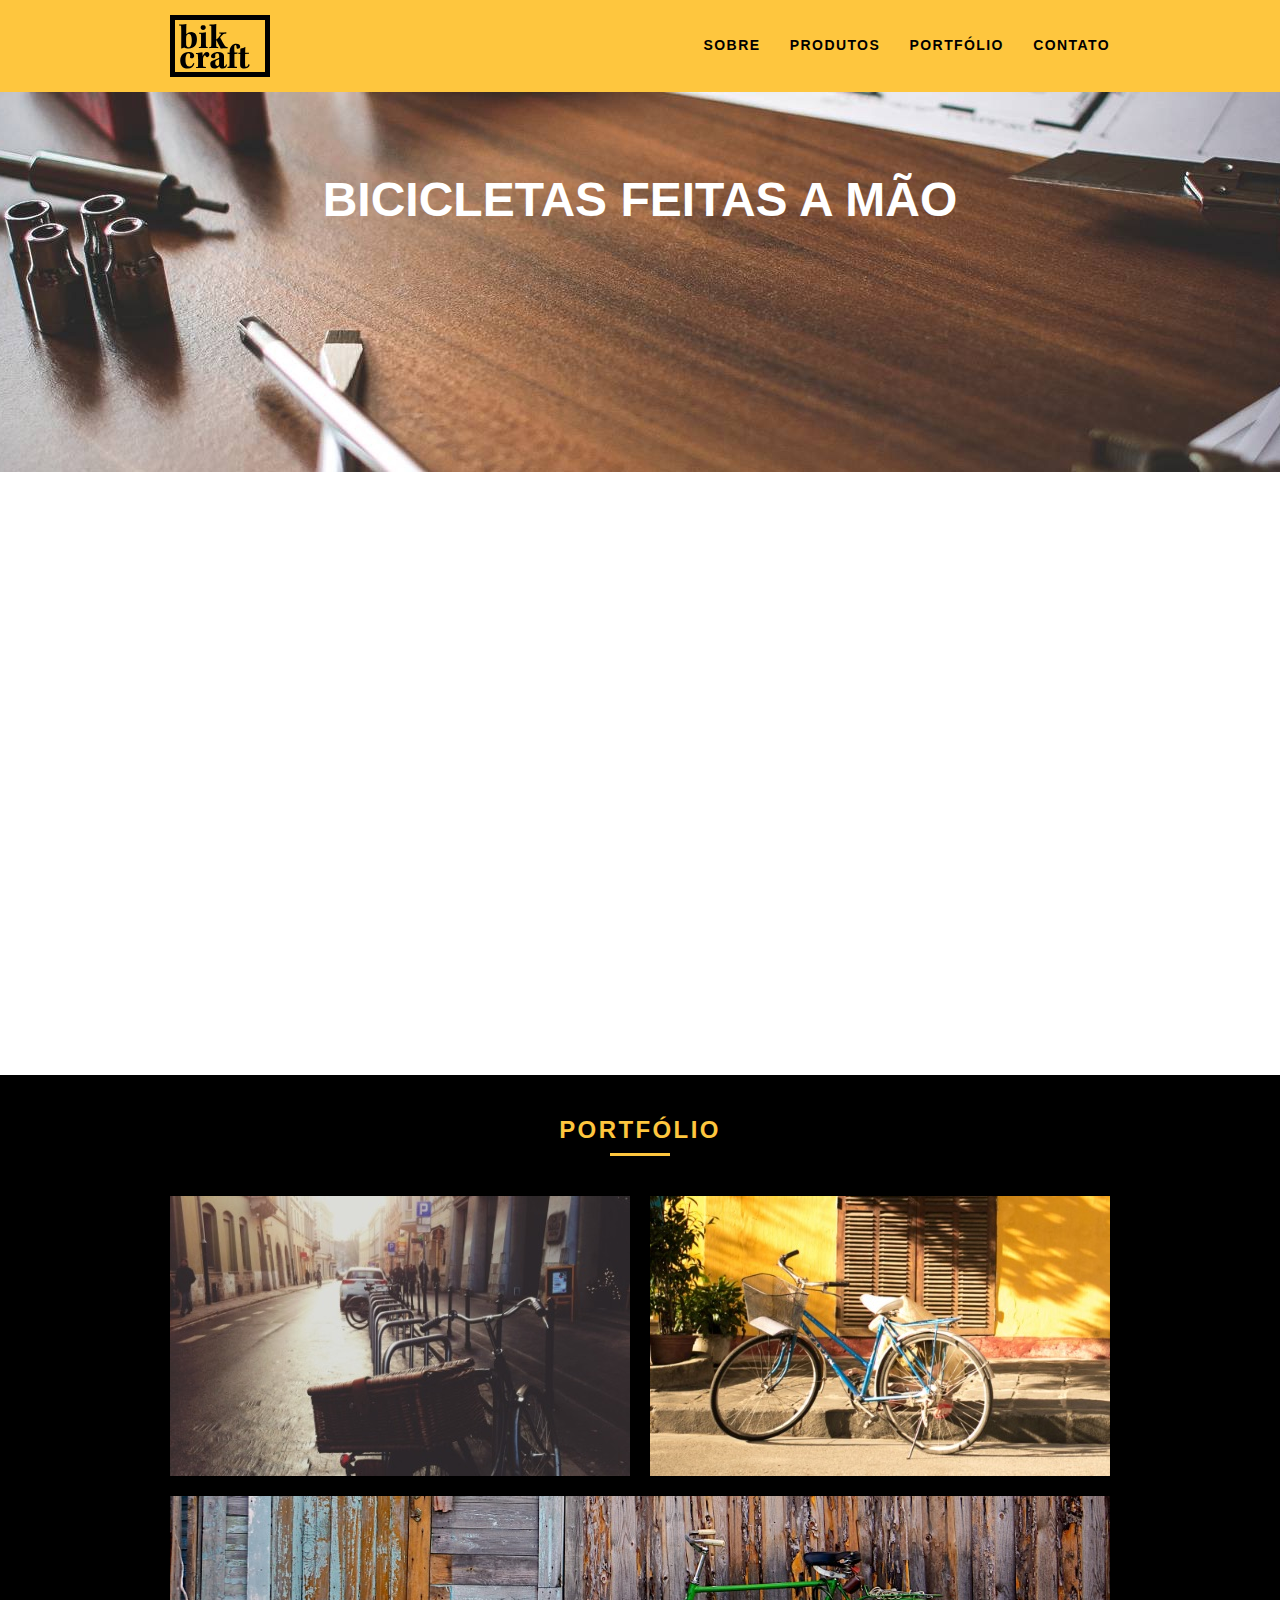
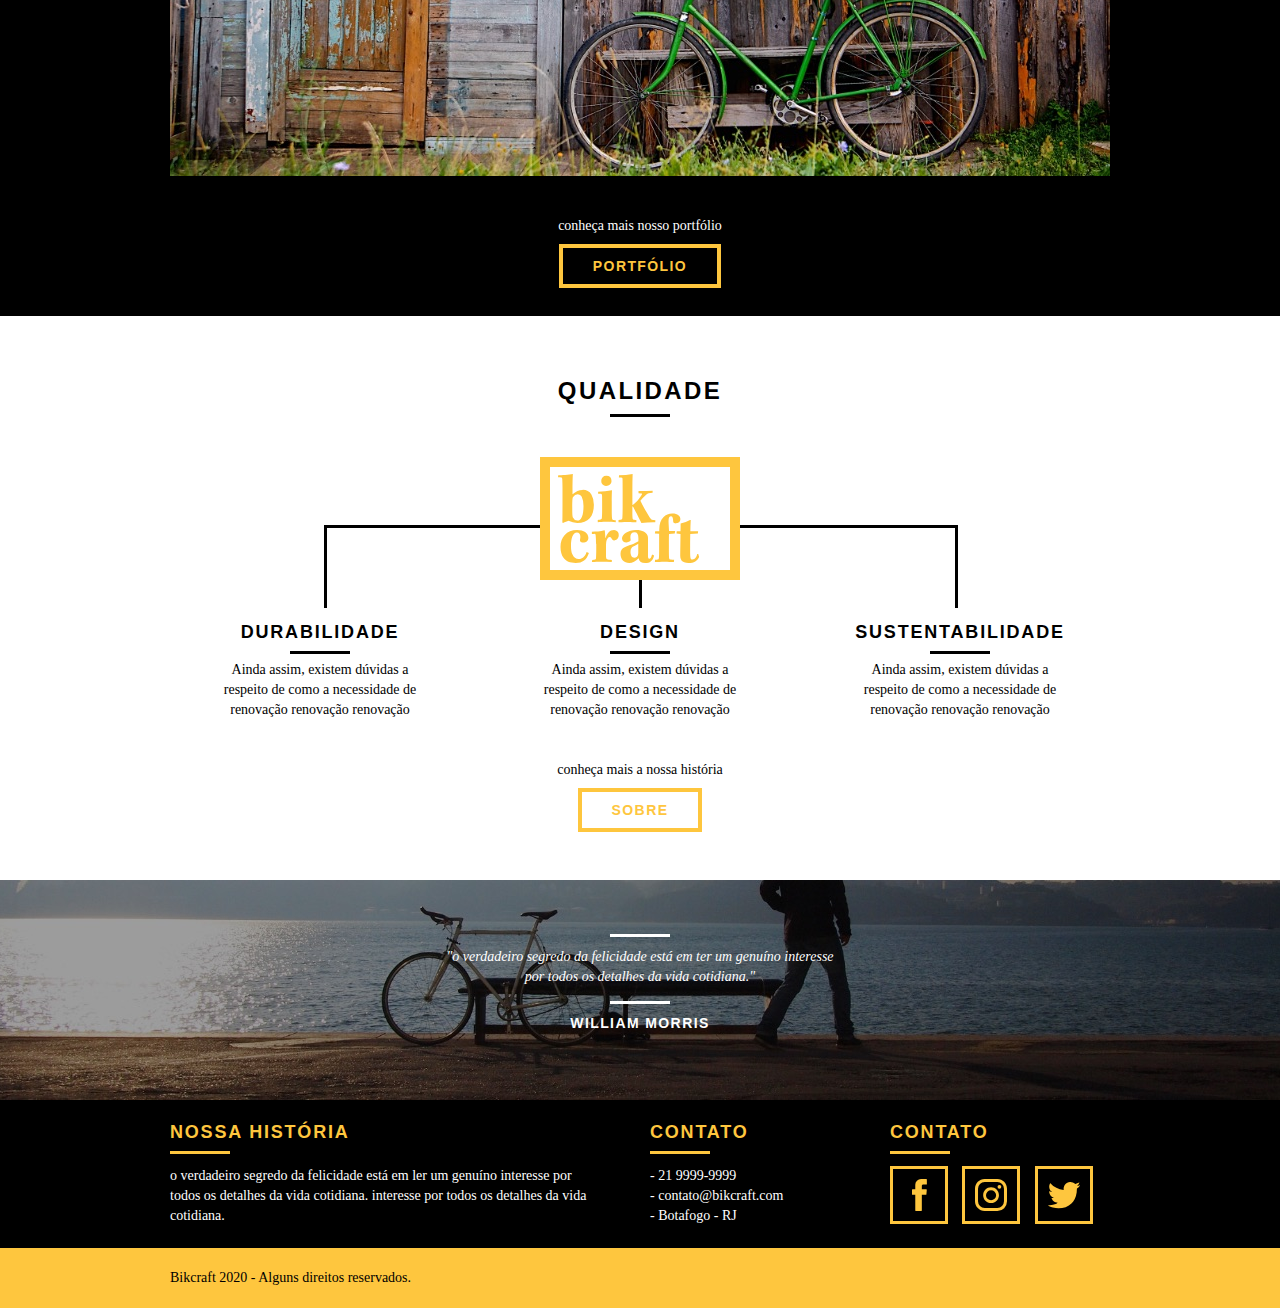
<file: index.html>
<!DOCTYPE html>
<html lang="pt">
<head>
    <meta charset="UTF-8">
    <meta name="viewport" content="width=device-width, initial-scale=1.0">
    <title>Bikcraft - Bicicletas Personalizadas</title>
    <meta name="description" content="Compre a sua bicicleta personalizada na sua BikCraft.
    Possuímos modelos Passeio, Retrô e Esporte">
    <meta property="og:type" content="website"/>
    <meta property="og:title" content="Bikcraft - Bicicletas Personalizadas"/>
    <meta property="og:description" content="Compre a sua bicicleta personalizada na sua BikCraft.
    Possuímos modelos Passeio, Retrô e Esporte"/>
    <meta property="og:url" content=""/>
    <meta property="og:image" content=""/>
    <link rel="shortcut icon" href="img/favicon.png">
    <link rel="stylesheet" href="style.css">
    <script>document.documentElement.classList.add("js")</script>
</head>
<body>
    <!-- HEADER -->
    <header class="header">
        <div class="container">
           <a href="index.html" class="grid-4">
               <img src="img/bikcraft.svg" alt="Bikcraft">
           </a>
           <nav class=" grid-12 header__menu">
               <ul>
                   <li><a href="sobre.html">Sobre</a></li>
                   <li><a href="produtos.html">Produtos</a></li>
                   <li><a href="portfolio.html">Portfólio</a></li>
                   <li><a href="contato.html">Contato</a></li> 
                   
               </ul>
           </nav> <!-- header__menu -->
        </div> <!-- Contaienr -->
    </header> <!-- Header -->

    <section class="introducao">
        <div class="container">
            <h1 data-anime="400" class="fadeInDown">
                Bicicletas Feitas a Mão
            </h1>
            <blockquote data-anime="800"  class="quote-externo fadeInDow">
                <p>
                   "não tenha nada em sua casa que você não considere útil ou acredita ser bonito" 
                </p>
                <cite>
                    WILLIAM MORRIS
                </cite>
            </blockquote>
            <a href="produtos.html" data-anime="1200" class="btn"> Orçamento</a>
        </div> <!-- Container -->
    </section> <!--  Introdução -->
    <section class="container produtos fadeInDown" data-anime="1600">
        <h2 class="subtitulo">
            Produtos
        </h2>
        <ul class="produtos__lista">
            <li class="grid-1-3">
                <div class="produtos__icone"> <img src="img/produtos/passeio.svg" alt="Bikcraft Passeio"></div>
                <h3>Passeio</h3>
                <p>Ainda assim, existem dúvidas a respeito de como a necessidade de renovação.</p>
            </li>
        </ul> <!-- produtos lista -->
        <ul class="produtos__lista">
            <li class="grid-1-3">
                <div class="produtos__icone"> <img src="img/produtos/esporte.svg" alt="Bikcraft Passeio"></div>
                <h3>Esporte</h3>
                <p>Ainda assim, existem dúvidas a respeito de como a necessidade de renovação.</p>
            </li>
        </ul> <!-- produtos lista -->
        <ul class="produtos__lista">
            <li class="grid-1-3">
                <div class="produtos__icone"> <img src="img/produtos/retro.svg" alt="Bikcraft Passeio"></div>
                <h3>Retro</h3>
                <p>Ainda assim, existem dúvidas a respeito de como a necessidade de renovação.</p>
            </li>
        </ul> <!-- produtos lista -->

        <div class="call">
            <p>
                clique aqui e veja os detalhes dos produtos
            </p>
            <a href="produtos.html" class="btn btn-preto">Produtos</a>
        </div>
    </section> <!-- container -->
    <!-- Fecha Produtos -->

    <section class="portfolio">
        <div class="container">
            <h2 class="subtitulo">
                Portfólio
            </h2> <!-- subtitulo -->
            <ul class="portfolio__lista">
                <li class="grid-8"><img src="img/portfolio/retro.jpg" alt="Bicicleta Retro"> </li>
                <li class="grid-8"><img src="img/portfolio/passeio.jpg" alt="Bicicleta Passeio"> </li>
                <li class="grid-16"><img src="img/portfolio/esporte.jpg" alt="Bicicleta Esporte"> </li> 
            </ul> <!-- porfolio__lista -->
            <div class="call">
                <p>
                    conheça mais nosso portfólio
                </p>
                <a href="portfolio.html" class="btn ">Portfólio</a>
            </div> <!-- call -->
        </div><!-- container -->
    </section> <!-- porfolio -->
    <section class="qualidade container">
        <h2 class="subtitulo">Qualidade</h2>
        <img src="img/bikcraft-qualidade.svg" alt="Bikcraft">
        <ul class="qualidade__lista">
            <li class="grid-1-3">
                <h3>Durabilidade</h3>
                <p>
                    Ainda assim, existem dúvidas a respeito de como a necessidade de renovação renovação renovação
                </p>
            </li>

            <li class="grid-1-3">
                <h3>Design</h3>
                <p>
                    Ainda assim, existem dúvidas a respeito de como a necessidade de renovação renovação renovação
                </p>
            </li>

            <li class="grid-1-3">
                <h3>Sustentabilidade</h3>
                <p>
                    Ainda assim, existem dúvidas a respeito de como a necessidade de renovação renovação renovação
                </p>
            </li>

        </ul> <!-- qualidade__lista -->
        <div class="call">
            <p>
                conheça mais a nossa história
            </p>
            <a href="sobre.html" class="btn btn-preto">Sobre</a>
        </div> <!-- call -->
    </section>
    <div class="quebra">

        <blockquote class="quote-externo container">
            <p>
               "o verdadeiro segredo da felicidade está em ter um genuíno interesse por todos os detalhes da vida cotidiana." 
            </p>
            <cite>
                WILLIAM MORRIS
            </cite>
        </blockquote> <!-- quote-externo -->

    </div> <!-- quebra -->

    <footer>
        <div class="footer">
            <div class="container">
                <div class="grid-8 footer__historia">
                    <h3>
                        Nossa História
                    </h3>
                    <p>o verdadeiro segredo da felicidade está em ler um genuíno
                        interesse por todos os detalhes da vida cotidiana. interesse por todos os detalhes da vida cotidiana.</p>
                </div> <!-- footer__historia -->
                <div class="grid-4 footer__contato">
                    <h3>
                        Contato
                    </h3>
                    <ul>
                        <li>- 21 9999-9999</li>
                        <li>- contato@bikcraft.com</li>
                        <li>- Botafogo - RJ</li>

                    </ul>
                </div> <!-- footer__contato -->
                <div class="grid-4 footer__redes">
                    <h3>Contato</h3>
                    <ul>
                        <li><a href="https://facebook.com" target="_blank"><img src="img/redes-sociais/facebook.svg" alt=""></a></li>
                        <li><a href="https://instagram.com" target="_blank"><img src="img/redes-sociais/instagram.svg" alt=""></a></li>
                        <li><a href="https://twitter.com" target="_blank"><img src="img/redes-sociais/twitter.svg" alt=""></a></li>

                    </ul>
                </div> <!-- footer_redes -->
            </div> <!-- container -->
        </div> <!-- footer -->
        <div class="copy">
            <div class="container">
                <p class="grid-16">Bikcraft 2020 - Alguns direitos reservados.</p>
            </div>
        </div>
    </footer>
    <script src="js/simple-anime.js"></script>
    <script src="js/script.js"></script>
</body>
</html>
</file>
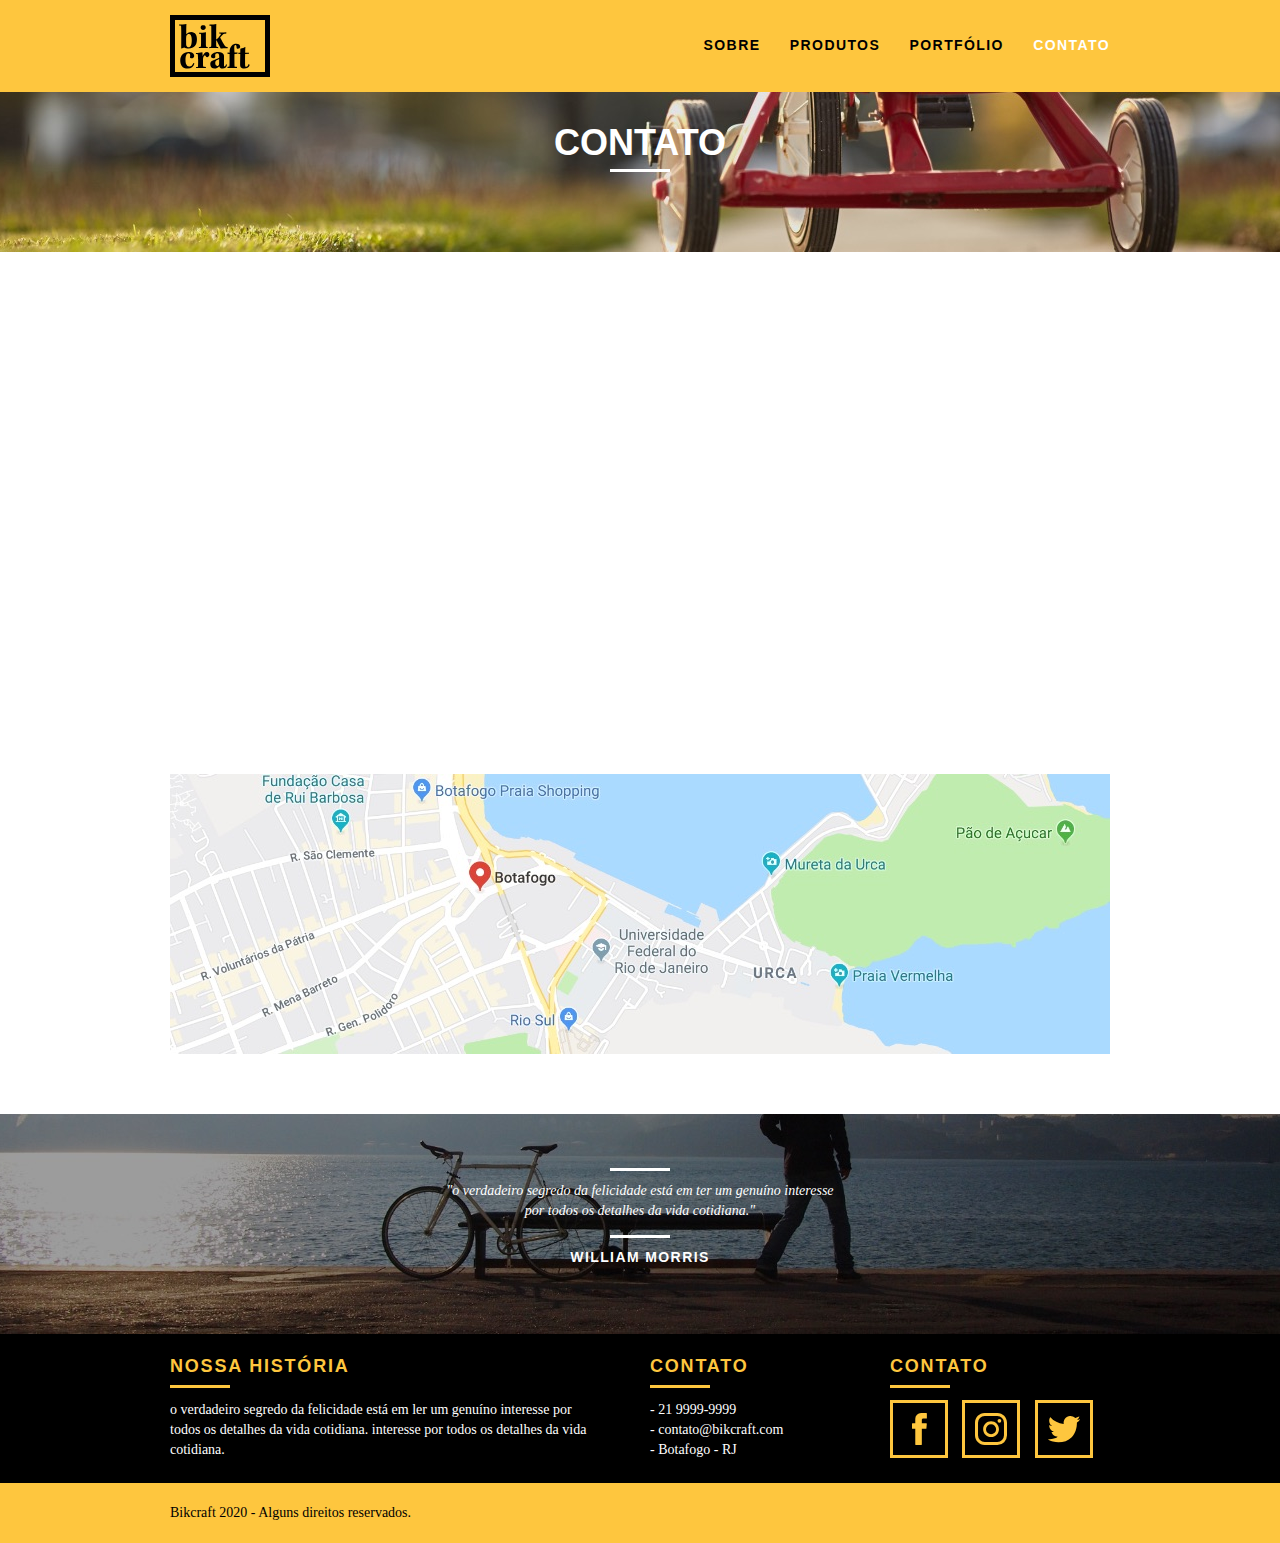
<file: contato.html>
<!DOCTYPE html>
<html lang="pt">
<head>
    <meta charset="UTF-8">
    <meta name="viewport" content="width=device-width, initial-scale=1.0">
    <title>Bikcraft - Contato</title>
    <meta name="description" content="Compre a sua bicicleta personalizada na sua BikCraft.
    Possuímos modelos Passeio, Retrô e Esporte">
    <meta property="og:type" content="website"/>
    <meta property="og:title" content="Bikcraft - Bicicletas Personalizadas"/>
    <meta property="og:description" content="Compre a sua bicicleta personalizada na sua BikCraft.
    Possuímos modelos Passeio, Retrô e Esporte"/>
    <meta property="og:url" content=""/>
    <meta property="og:image" content=""/>
    <link rel="shortcut icon" href="img/favicon.png">
    <link rel="stylesheet" href="css/normalize.css">
    <link rel="stylesheet" href="css/reset.css">
    <link rel="stylesheet" href="css/grid.css"> 
    <link rel="stylesheet" href="css/style.css">
    <link rel="stylesheet" href="css/sobre.css">
    <link rel="stylesheet" href="css/produtos.css">
    <link rel="stylesheet" href="css/contato.css">
    <link rel="stylesheet" href="css/responsivo.css">
    <script>document.documentElement.classList.add("js")</script>


</head>
<body>
    <!-- HEADER -->
    <header class="header">
        <div class="container">
           <a href="index.html" class="grid-4">
               <img src="img/bikcraft.svg" alt="Bikcraft">
           </a>
           <nav class=" grid-12 header__menu">
               <ul>
                   <li><a href="sobre.html" >Sobre</a></li>
                   <li><a href="produtos.html" >Produtos</a></li>
                   <li><a href="portfolio.html">Portfólio</a></li>
                   <li><a href="contato.html" class="menu_ativo">Contato</a></li> 
                   
               </ul>
           </nav> <!-- header__menu -->
        </div> <!-- Contaienr -->
    </header> <!-- Header -->

    <section class="introducao-interna interna_contato">
        <div class="container">
            <h1 data-anime="400" class="fadeInDown">
                Contato
            </h1>
            <p data-anime="800" class="fadeInDown">tire suas dúvidas com a gente</p>
           
        </div> <!-- Container -->
    </section> <!--  Introdução-interna -->
    <section class="contato container fadeInDown" data-anime="1200" >
            <form action="./enviar-sendgrid.php" method="POST" id="form_orcamento" class=" contato_form grid-8 formphp">
                <label for="nome">Nome</label>
                <input type="text" name="nome" id="nome" required>
                <label for="email">E-mail</label>
                <input type="email" name="email" id="email" required>
                <label for="telefone">Telefone</label>
                <input type="tel" name="telefone" id="telefone" required>

                <label for="" class="nao-aparece"> Se você não é um robô, deixe em branco.</label>
                <input type="text" class="nao-aparece" name="leaveblank">
                <label for="" class="nao-aparece"> Se você não é um robô, não mude este campo.</label>
                <input type="text" class="nao-aparece" name="dontchange" value="http://">

                <label for="mensagem">Mensagem</label>
                <textarea name="mensagem" required id="mensagem" cols="30" rows="10"></textarea>
                <button id="enviar" name="enviar" class="btn btn-preto" type="submit">Enviar</button>
            </form>
            <div class="contato_dados grid-8">
                <h3>Dados</h3>
                <span>+55 21 99999-9999</span>
                <span>orçamento@bikecraft.com</span>
                <span>Rua Ali Perto - Botafogo</span>
                <span>Rio de Janeiro - RJ - Brasil</span>
                <h3>Redes Sociais</h3>
                <ul>
                    <li><a href="https://facebook.com" target="_blank"><img src="img/redes-sociais/facebook.svg" alt=""></a></li>
                    <li><a href="https://instagram.com" target="_blank"><img src="img/redes-sociais/instagram.svg" alt=""></a></li>
                    <li><a href="https://twitter.com" target="_blank"><img src="img/redes-sociais/twitter.svg" alt=""></a></li>

                </ul>
            </div>
    </section>

    <div class="container contato_mapa">
        <a href="http://google.com" target="_blank" class="grid-16"><img src="img/endereco-bikcraft.jpg" alt="Endereço da Bikcraft"></a>
    </div>
   
    <div class="quebra">

        <blockquote class="quote-externo container">
            <p>
               "o verdadeiro segredo da felicidade está em ter um genuíno interesse por todos os detalhes da vida cotidiana." 
            </p>
            <cite>
                WILLIAM MORRIS
            </cite>
        </blockquote> <!-- quote-externo -->

    </div> <!-- quebra -->

    <footer>
        <div class="footer">
            <div class="container">
                <div class="grid-8 footer__historia">
                    <h3>
                        Nossa História
                    </h3>
                    <p>o verdadeiro segredo da felicidade está em ler um genuíno
                        interesse por todos os detalhes da vida cotidiana. interesse por todos os detalhes da vida cotidiana.</p>
                </div> <!-- footer__historia -->
                <div class="grid-4 footer__contato">
                    <h3>
                        Contato
                    </h3>
                    <ul>
                        <li>- 21 9999-9999</li>
                        <li>- contato@bikcraft.com</li>
                        <li>- Botafogo - RJ</li>

                    </ul>
                </div> <!-- footer__contato -->
                <div class="grid-4 footer__redes">
                    <h3>Contato</h3>
                    <ul>
                        <li><a href="https://facebook.com" target="_blank"><img src="img/redes-sociais/facebook.svg" alt=""></a></li>
                        <li><a href="https://instagram.com" target="_blank"><img src="img/redes-sociais/instagram.svg" alt=""></a></li>
                        <li><a href="https://twitter.com" target="_blank"><img src="img/redes-sociais/twitter.svg" alt=""></a></li>

                    </ul>
                </div> <!-- footer_redes -->
            </div> <!-- container -->
        </div> <!-- footer -->
        <div class="copy">
            <div class="container">
                <p class="grid-16">Bikcraft 2020 - Alguns direitos reservados.</p>
            </div>
        </div>
    </footer>
    <script src="js/simple-anime.js"></script>
    <script src="js/simple-form.js"></script>
    <script src="js/script.js"></script>
</body>
</html>
</file>
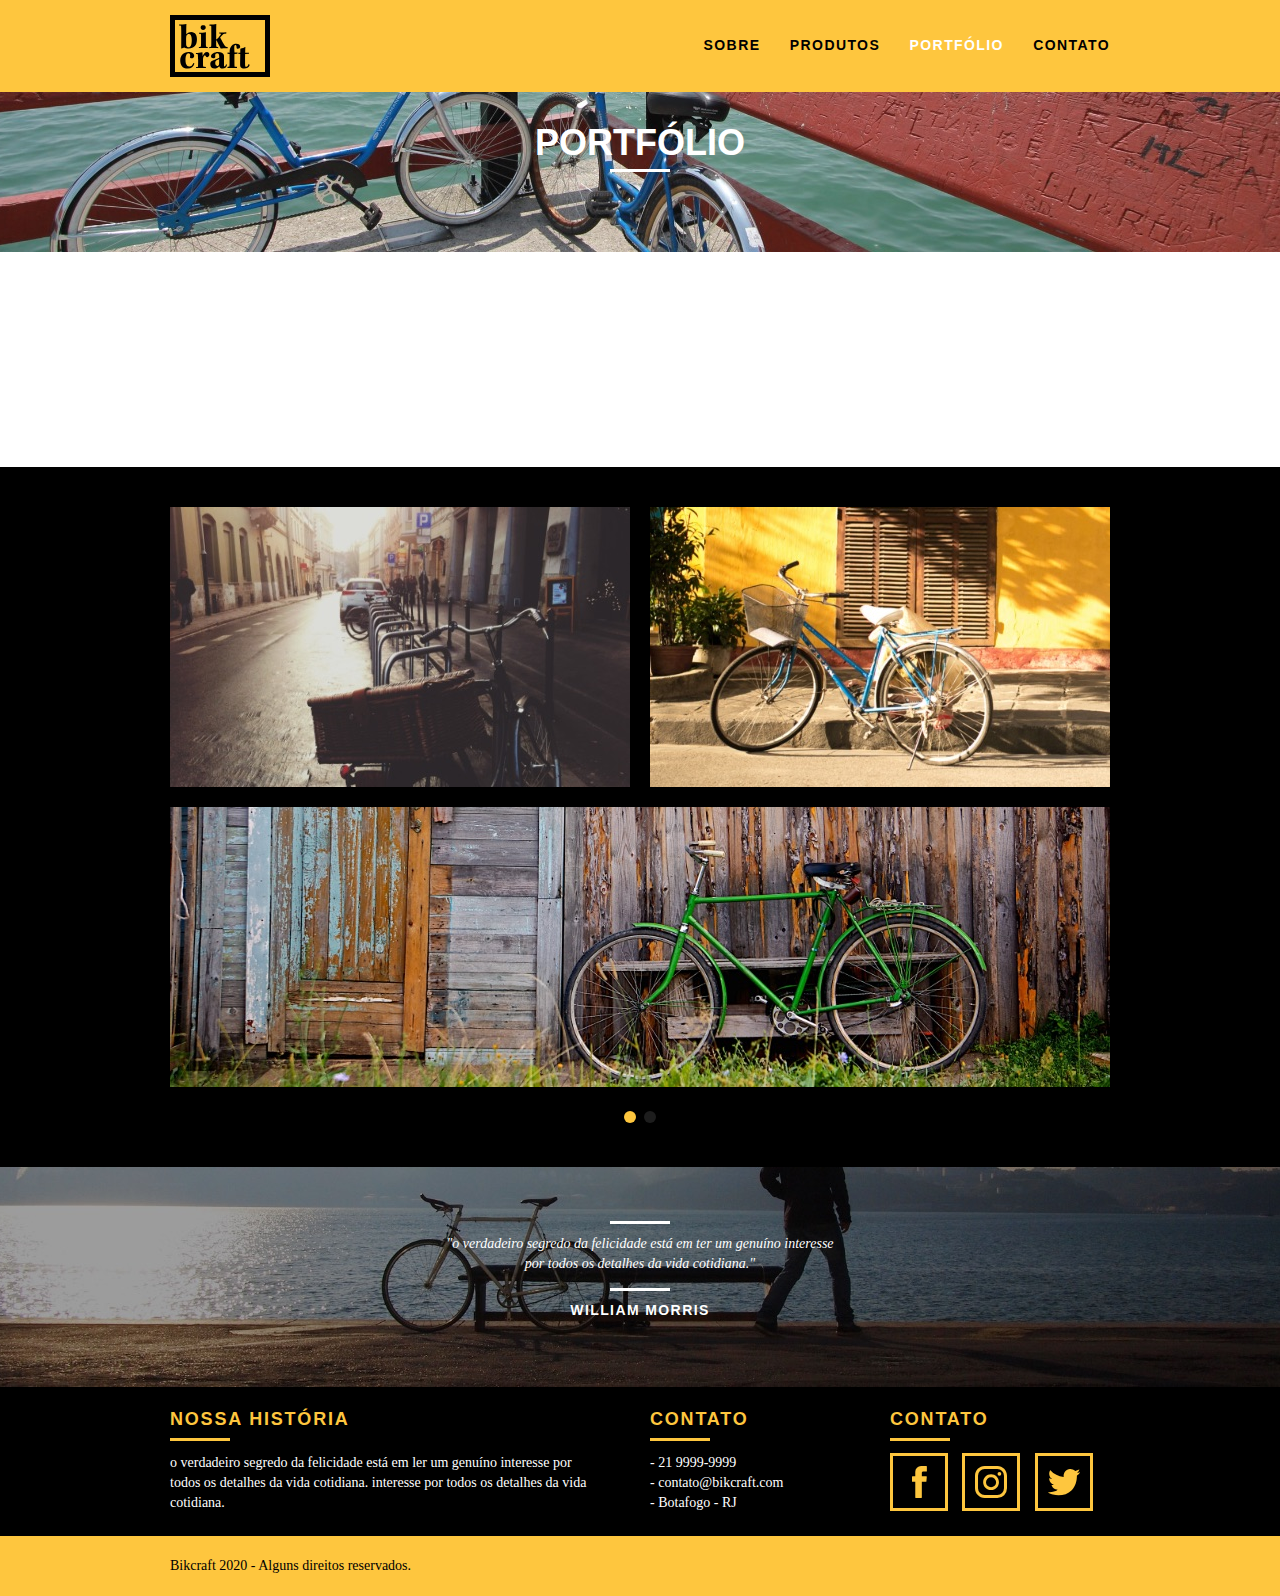
<file: portfolio.html>
<!DOCTYPE html>
<html lang="pt">
<head>
    <meta charset="UTF-8">
    <meta name="viewport" content="width=device-width, initial-scale=1.0">
    <title>Bikcraft - Portfólio</title>
    <meta name="description" content="Compre a sua bicicleta personalizada na sua BikCraft.
    Possuímos modelos Passeio, Retrô e Esporte">
    <meta property="og:type" content="website"/>
    <meta property="og:title" content="Bikcraft - Bicicletas Personalizadas"/>
    <meta property="og:description" content="Compre a sua bicicleta personalizada na sua BikCraft.
    Possuímos modelos Passeio, Retrô e Esporte"/>
    <meta property="og:url" content=""/>
    <meta property="og:image" content=""/>
    <link rel="shortcut icon" href="img/favicon.png">
    <link rel="stylesheet" href="css/normalize.css">
    <link rel="stylesheet" href="css/reset.css">
    <link rel="stylesheet" href="css/grid.css"> 
    <link rel="stylesheet" href="css/style.css">
    <link rel="stylesheet" href="css/sobre.css">
    <link rel="stylesheet" href="css/portfolio.css">
    <link rel="stylesheet" href="css/responsivo.css">
    <script>document.documentElement.classList.add("js")</script>

</head>
<body>
    <!-- HEADER -->
    <header class="header">
        <div class="container">
           <a href="index.html" class="grid-4">
               <img src="img/bikcraft.svg" alt="Bikcraft">
           </a>
           <nav class=" grid-12 header__menu">
               <ul>
                   <li><a href="sobre.html" >Sobre</a></li>
                   <li><a href="produtos.html">Produtos</a></li>
                   <li><a href="portfolio.html" class="menu_ativo">Portfólio</a></li>
                   <li><a href="contato.html">Contato</a></li> 
                   
               </ul>
           </nav> <!-- header__menu -->
        </div> <!-- Contaienr -->
    </header> <!-- Header -->

    <section class="introducao-interna interna_portfolio">
        <div class="container">
            <h1 data-anime="400" class="fadeInDown">
                Portfólio
            </h1>
            <p data-anime="800" class="fadeInDown">conheça os projetos que amamos mostrar</p>
           
        </div> <!-- Container -->
    </section> <!--  Introdução-interna -->
    <div class="container fadeInDown" data-slide="quote" data-anime="1200">
        <blockquote class="quote_cliente">
            <p>"No mundo atual a continua expansão da nossa
                atividade cumpre um papel essencial na formulação da
                gestão inovadora da qual fazemos parte"</p>
            <cite>Barbara Moss</cite>
        </blockquote>
        <blockquote class="quote_cliente">
            <p>“Pedalar sempre foi a minha paixão, o que o pessoal da Bikcraft fez foi intensificar o meu amor por esta atividade. Recomendo à todos que amo.”</p>
            <cite>Jhony Rato</cite>
        </blockquote>
        <blockquote class="quote_cliente">
            <p>“Aqueles que ainda não possuem uma Bikcraft, não sabem o que estão perdendo. A precisão é absurda e a velocidade transcendental. Nunca vida nada igual.”</p>
            <cite>Bernardo</cite>
        </blockquote>
    </div>
   
    <div class="portfolio">
        <div class="container" data-slide="portfolio"> 
            <ul class="portfolio__lista">
                <li class="grid-8"><img src="img/portfolio/retro.jpg" alt="Bicicleta Retro"> </li>
                <li class="grid-8"><img src="img/portfolio/passeio.jpg" alt="Bicicleta Passeio"> </li>
                <li class="grid-16"><img src="img/portfolio/esporte.jpg" alt="Bicicleta Esporte"> </li> 
            </ul> <!-- porfolio__lista -->
            <ul class="portfolio__lista">
                <li class="grid-8"><img src="img/portfolio/passeio.jpg" alt="Bicicleta Passeio"> </li>
                <li class="grid-8"><img src="img/portfolio/retro.jpg" alt="Bicicleta Retro"> </li>
                <li class="grid-16"><img src="img/portfolio/esporte.jpg" alt="Bicicleta Esporte"> </li> 
            </ul> <!-- porfolio__lista -->
        </div><!-- container -->
    </div> <!-- porfolio -->
    
    <div class="quebra">

        <blockquote class="quote-externo container">
            <p>
               "o verdadeiro segredo da felicidade está em ter um genuíno interesse por todos os detalhes da vida cotidiana." 
            </p>
            <cite>
                WILLIAM MORRIS
            </cite>
        </blockquote> <!-- quote-externo -->

    </div> <!-- quebra -->

    <footer>
        <div class="footer">
            <div class="container">
                <div class="grid-8 footer__historia">
                    <h3>
                        Nossa História
                    </h3>
                    <p>o verdadeiro segredo da felicidade está em ler um genuíno
                        interesse por todos os detalhes da vida cotidiana. interesse por todos os detalhes da vida cotidiana.</p>
                </div> <!-- footer__historia -->
                <div class="grid-4 footer__contato">
                    <h3>
                        Contato
                    </h3>
                    <ul>
                        <li>- 21 9999-9999</li>
                        <li>- contato@bikcraft.com</li>
                        <li>- Botafogo - RJ</li>

                    </ul>
                </div> <!-- footer__contato -->
                <div class="grid-4 footer__redes">
                    <h3>Contato</h3>
                    <ul>
                        <li><a href="https://facebook.com" target="_blank"><img src="img/redes-sociais/facebook.svg" alt=""></a></li>
                        <li><a href="https://instagram.com" target="_blank"><img src="img/redes-sociais/instagram.svg" alt=""></a></li>
                        <li><a href="https://twitter.com" target="_blank"><img src="img/redes-sociais/twitter.svg" alt=""></a></li>

                    </ul>
                </div> <!-- footer_redes -->
            </div> <!-- container -->
        </div> <!-- footer -->
        <div class="copy">
            <div class="container">
                <p class="grid-16">Bikcraft 2020 - Alguns direitos reservados.</p>
            </div>
        </div>
    </footer>
    <script src="js/simple-anime.js"></script>
    <script src="js/simple-slide.js"></script>
    <script src="js/script.js"></script>
</body>
</html>
</file>
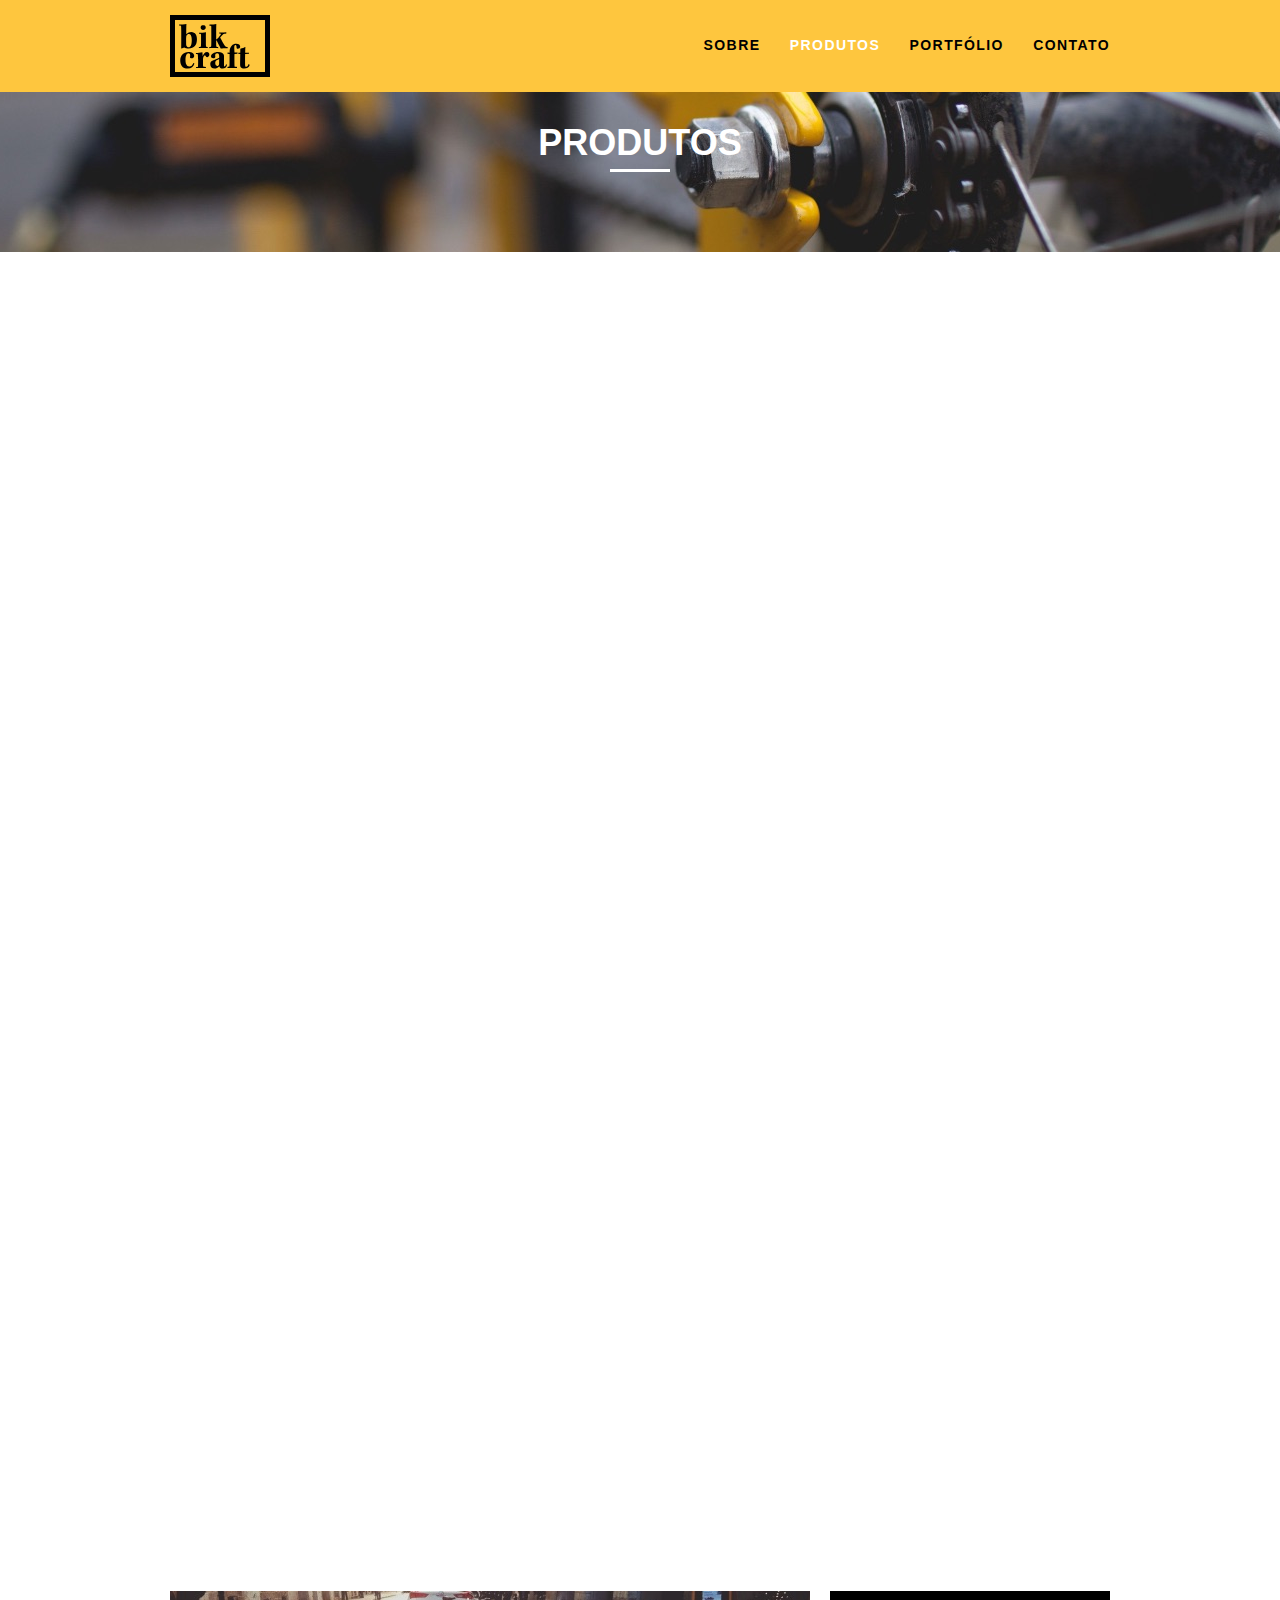
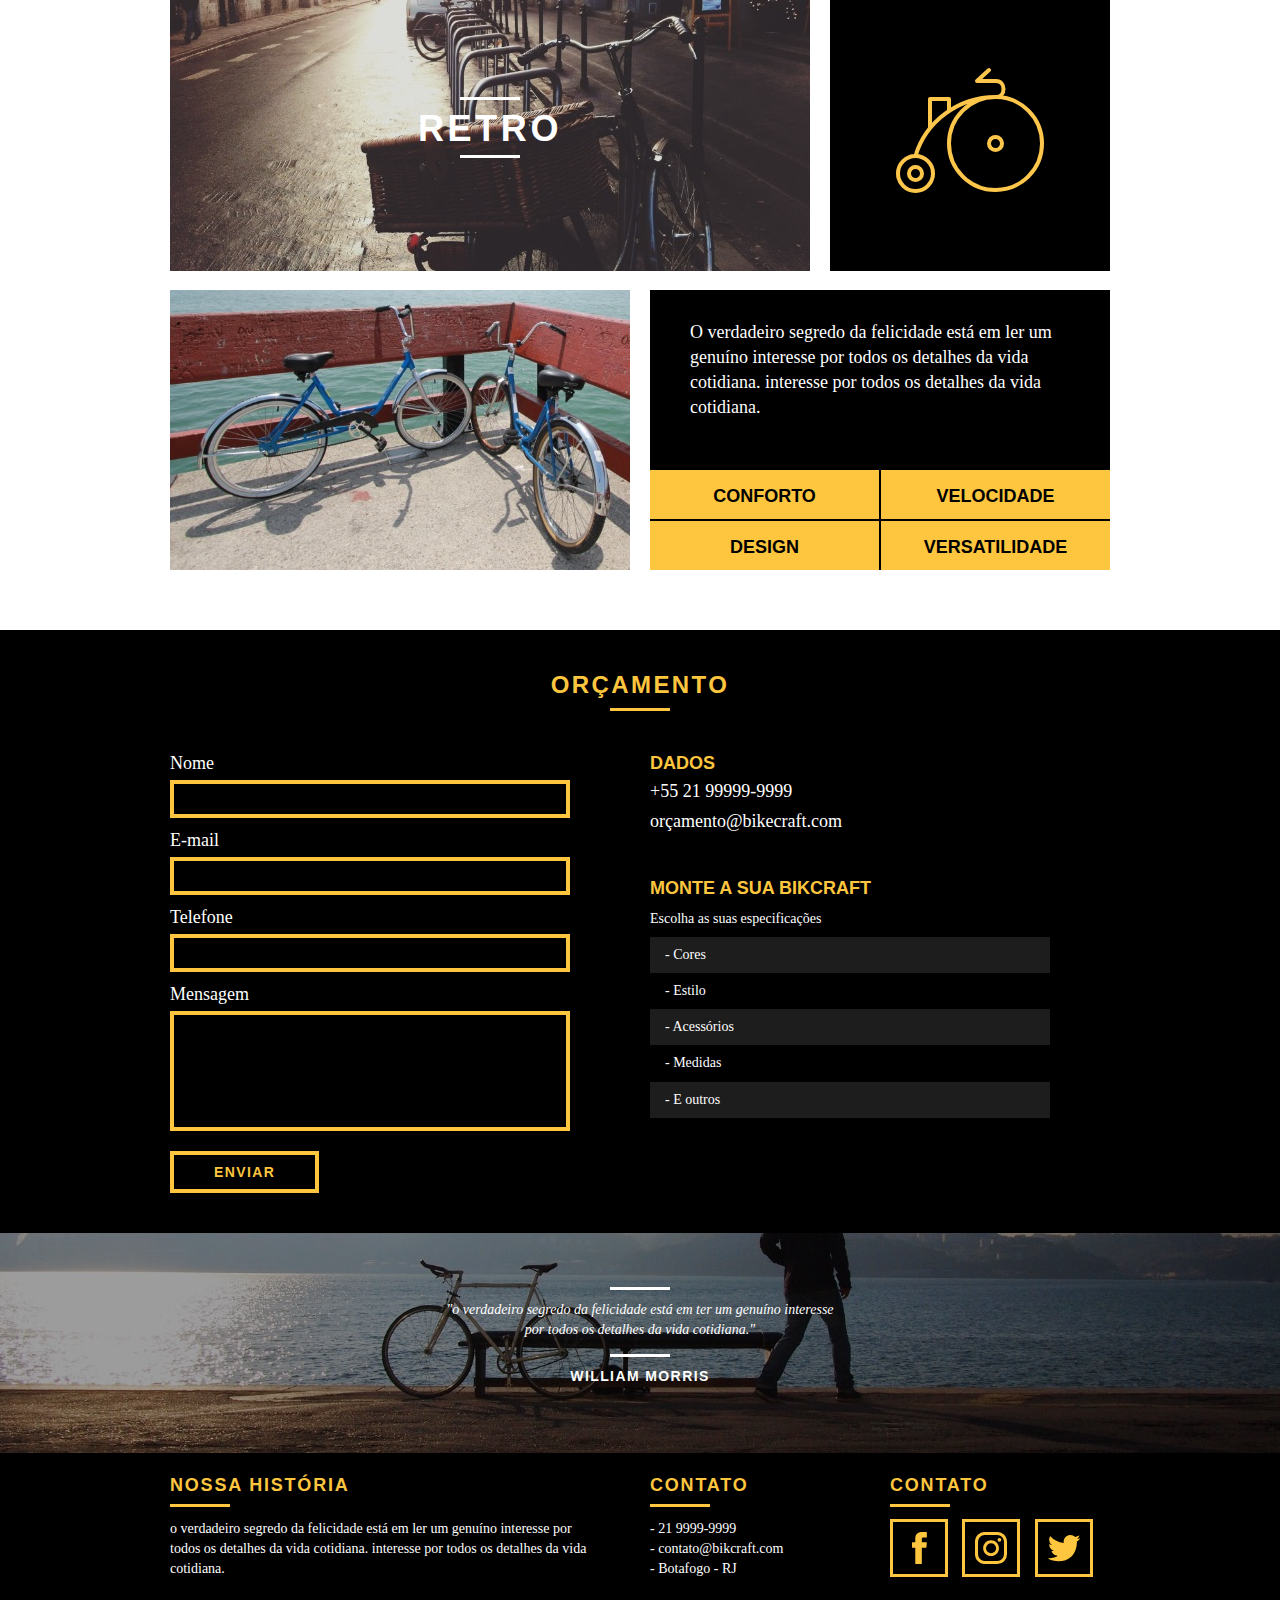
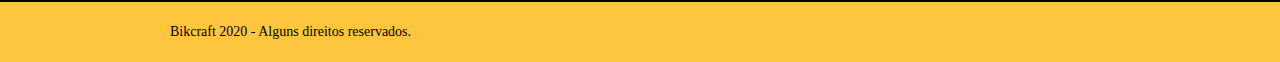
<file: produtos.html>
<!DOCTYPE html>
<html lang="pt">

<head>
    <meta charset="UTF-8">
    <meta name="viewport" content="width=device-width, initial-scale=1.0">
    <title>Bikcraft - Produtos</title>
    <meta name="description" content="Compre a sua bicicleta personalizada na sua BikCraft.
    Possuímos modelos Passeio, Retrô e Esporte">
    <meta property="og:type" content="website" />
    <meta property="og:title" content="Bikcraft - Bicicletas Personalizadas" />
    <meta property="og:description" content="Compre a sua bicicleta personalizada na sua BikCraft.
    Possuímos modelos Passeio, Retrô e Esporte" />
    <meta property="og:url" content="" />
    <meta property="og:image" content="" />
    <link rel="shortcut icon" href="img/favicon.png">
    <link rel="stylesheet" href="css/normalize.css">
    <link rel="stylesheet" href="css/reset.css">
    <link rel="stylesheet" href="css/grid.css">
    <link rel="stylesheet" href="css/style.css">
    <link rel="stylesheet" href="css/sobre.css">
    <link rel="stylesheet" href="css/produtos.css">
    <link rel="stylesheet" href="css/responsivo.css">
    <script>document.documentElement.classList.add("js")</script>
</head>

<body>
    <!-- HEADER -->
    <header class="header">
        <div class="container">
            <a href="index.html" class="grid-4">
                <img src="img/bikcraft.svg" alt="Bikcraft">
            </a>
            <nav class=" grid-12 header__menu">
                <ul>
                    <li><a href="sobre.html">Sobre</a></li>
                    <li><a href="produtos.html" class="menu_ativo">Produtos</a></li>
                    <li><a href="portfolio.html">Portfólio</a></li>
                    <li><a href="contato.html">Contato</a></li>

                </ul>
            </nav> <!-- header__menu -->
        </div> <!-- Contaienr -->
    </header> <!-- Header -->

    <section class="introducao-interna interna_produtos">
        <div class="container">
            <h1 data-anime="400" class="fadeInDown">
                Produtos
            </h1>
            <p data-anime="800" class="fadeInDown">conheça todos os nossos produtos</p>

        </div> <!-- Container -->
    </section> <!--  Introdução-interna -->


    <section class="container produto_item fadeInDown" data-anime="1200">
        <div class="grid-11">
            <img src="img/produtos/bikcraft-passeio-1.jpg" alt="Bikcraft Passeio">
            <h2>Passeio</h2>
        </div>
        <div class="grid-5 produto_icone "><img src="img/produtos/passeio.svg" alt=""></div>
        <div class="grid-8">
            <img src="img/produtos/bikcraft-passeio-2.jpg" alt="Bikcraft Passeio">
        </div>
        <div class="grid-8 produto_info">
            <p>
                O verdadeiro segredo da felicidade está em ler um genuíno interesse por todos os detalhes da vida cotidiana. interesse por todos os detalhes da vida cotidiana.
            </p>
            <ul>
                <li>Conforto</li>
                <li>Velocidade</li>
                <li>Design</li>
                <li>Versatilidade</li>
            </ul>
        </div>
    </section>

    <section class="container produto_item fadeInDown" data-anime="1600">
        <div class="grid-11">
            <img src="img/produtos/bikcraft-esporte-1.jpg" alt="Bikcraft Esporte">
            <h2>Esporte</h2>
        </div>
        <div class="grid-5 produto_icone "><img src="img/produtos/esporte.svg" alt=""></div>
        <div class="grid-8">
            <img src="img/produtos/bikcraft-esporte-2.jpg" alt="Bikcraft Esporte">
        </div>
        <div class="grid-8 produto_info">
            <p>
                O verdadeiro segredo da felicidade está em ler um genuíno interesse por todos os detalhes da vida cotidiana. interesse por todos os detalhes da vida cotidiana.
            </p>
            <ul>
                <li>Conforto</li>
                <li>Velocidade</li>
                <li>Design</li>
                <li>Versatilidade</li>
            </ul>
        </div>
    </section>

    <section class="container produto_item">
        <div class="grid-11">
            <img src="img/produtos/bikcraft-retro-1.jpg" alt="Bikcraft Retro">
            <h2>Retro</h2>
        </div>
        <div class="grid-5 produto_icone "><img src="img/produtos/retro.svg" alt=""></div>
        <div class="grid-8">
            <img src="img/produtos/bikcraft-retro-2.jpg" alt="Bikcraft Retro">
        </div>
        <div class="grid-8 produto_info">
            <p>
                O verdadeiro segredo da felicidade está em ler um genuíno interesse por todos os detalhes da vida cotidiana. interesse por todos os detalhes da vida cotidiana.
            </p>
            <ul>
                <li>Conforto</li>
                <li>Velocidade</li>
                <li>Design</li>
                <li>Versatilidade</li>
            </ul>
        </div>
    </section>

    <section class="orcamento">
        <div class="container">
            <h2 class="subtitulo"> Orçamento</h2>
            <form method="POST" action="./enviar-sendgrid.php" id="form_orcamento" class=" form grid-8 formphp">
                <label for="nome">Nome</label>
                <input type="text" name="nome" id="nome" required>
                <label for="email">E-mail</label>
                <input type="email" name="email" id="email" required>
                <label for="telefone">Telefone</label>
                <input type="tel" name="telefone" id="telefone" required>

                <label for="" class="nao-aparece"> Se você não é um robô, deixe em branco.</label>
                <input type="text" class="nao-aparece" name="leaveblank">
                <label for="" class="nao-aparece"> Se você não é um robô, não mude este campo.</label>
                <input type="text" class="nao-aparece" name="dontchange" value="http://">

                <label for="mensagem">Mensagem</label>
                <textarea name="mensagem" required id="mensagem" cols="30" rows="10"></textarea>
                <button id="enviar" name="enviar" class="btn" type="submit">Enviar</button>
            </form>
            <div class="orcamento_dados grid-8">
                <h3>Dados</h3>
                <span>+55 21 99999-9999</span>
                <span>orçamento@bikecraft.com</span>
                <h3>Monte a sua Bikcraft</h3>
                <p>Escolha as suas especificações</p>
                <ul>
                    <li>- Cores</li>
                    <li>- Estilo</li>
                    <li>- Acessórios</li>
                    <li>- Medidas</li>
                    <li>- E outros</li>
                </ul>

            </div>
        </div>
    </section>

    <div class="quebra">

        <blockquote class="quote-externo container">
            <p>
                "o verdadeiro segredo da felicidade está em ter um genuíno interesse por todos os detalhes da vida cotidiana."
            </p>
            <cite>
                WILLIAM MORRIS
            </cite>
        </blockquote> <!-- quote-externo -->

    </div> <!-- quebra -->

    <footer>
        <div class="footer">
            <div class="container">
                <div class="grid-8 footer__historia">
                    <h3>
                        Nossa História
                    </h3>
                    <p>o verdadeiro segredo da felicidade está em ler um genuíno
                        interesse por todos os detalhes da vida cotidiana. interesse por todos os detalhes da vida cotidiana.</p>
                </div> <!-- footer__historia -->
                <div class="grid-4 footer__contato">
                    <h3>
                        Contato
                    </h3>
                    <ul>
                        <li>- 21 9999-9999</li>
                        <li>- contato@bikcraft.com</li>
                        <li>- Botafogo - RJ</li>

                    </ul>
                </div> <!-- footer__contato -->
                <div class="grid-4 footer__redes">
                    <h3>Contato</h3>
                    <ul>
                        <li><a href="https://facebook.com" target="_blank"><img src="img/redes-sociais/facebook.svg" alt=""></a></li>
                        <li><a href="https://instagram.com" target="_blank"><img src="img/redes-sociais/instagram.svg" alt=""></a></li>
                        <li><a href="https://twitter.com" target="_blank"><img src="img/redes-sociais/twitter.svg" alt=""></a></li>

                    </ul>
                </div> <!-- footer_redes -->
            </div> <!-- container -->
        </div> <!-- footer -->
        <div class="copy">
            <div class="container">
                <p class="grid-16">Bikcraft 2020 - Alguns direitos reservados.</p>
            </div>
        </div>
    </footer>
    <script src="js/simple-anime.js"></script>
    <script src="js/simple-form.js"></script>
    <script src="js/script.js"></script>
</body>

</html>
</file>
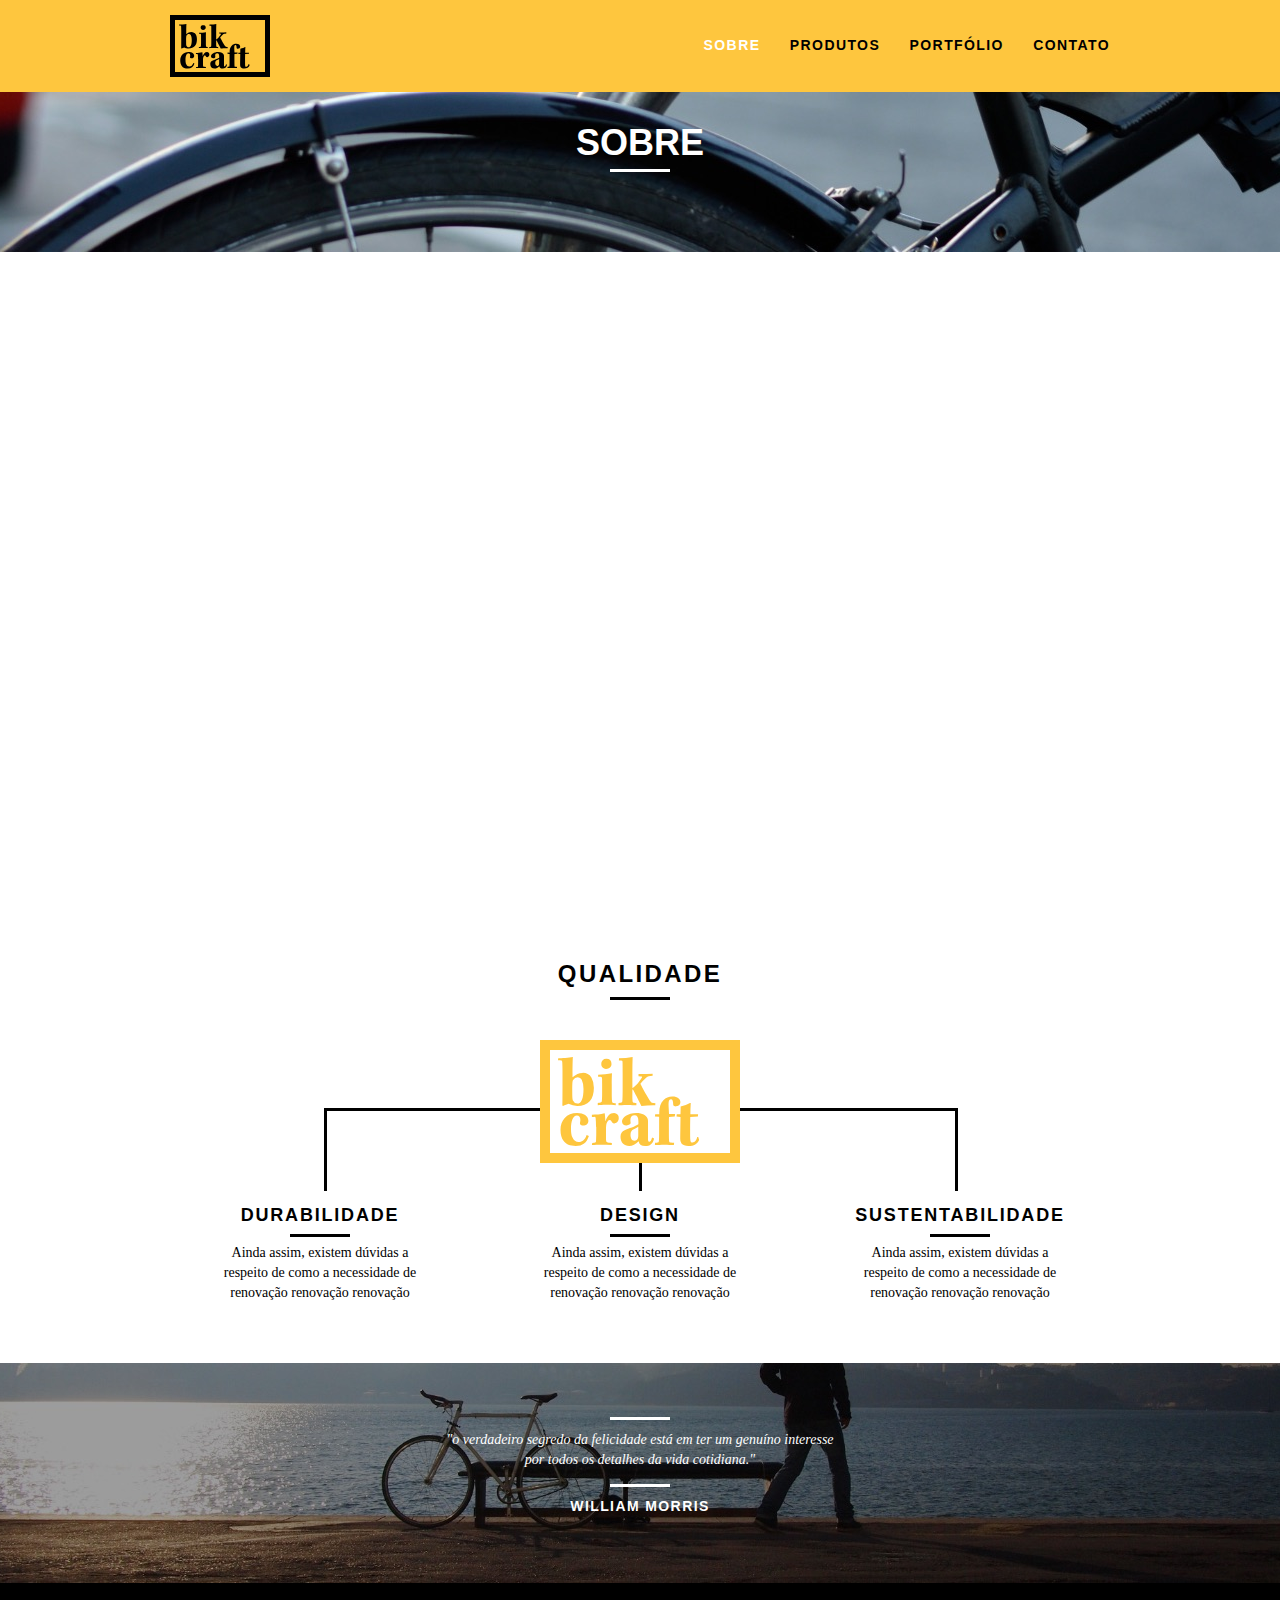
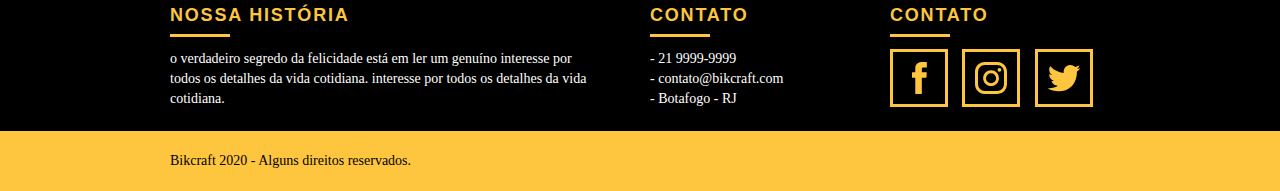
<file: sobre.html>
<!DOCTYPE html>
<html lang="pt">
<head>
    <meta charset="UTF-8">
    <meta name="viewport" content="width=device-width, initial-scale=1.0">
    <title>Bikcraft - Sobre</title>
    <meta name="description" content="Compre a sua bicicleta personalizada na sua BikCraft.
    Possuímos modelos Passeio, Retrô e Esporte">
    <meta property="og:type" content="website"/>
    <meta property="og:title" content="Bikcraft - Bicicletas Personalizadas"/>
    <meta property="og:description" content="Compre a sua bicicleta personalizada na sua BikCraft.
    Possuímos modelos Passeio, Retrô e Esporte"/>
    <meta property="og:url" content=""/>
    <meta property="og:image" content=""/>
    <link rel="shortcut icon" href="img/favicon.png">
    <link rel="stylesheet" href="css/normalize.css">
    <link rel="stylesheet" href="css/reset.css">
    <link rel="stylesheet" href="css/grid.css"> 
    <link rel="stylesheet" href="css/style.css">
    <link rel="stylesheet" href="css/sobre.css">
    <link rel="stylesheet" href="css/responsivo.css">
    <script>document.documentElement.classList.add("js")</script>
</head>
<body>
    <!-- HEADER -->
    <header class="header">
        <div class="container">
           <a href="index.html" class="grid-4">
               <img src="img/bikcraft.svg" alt="Bikcraft">
           </a>
           <nav class=" grid-12 header__menu">
               <ul>
                   <li><a href="sobre.html" class="menu_ativo">Sobre</a></li>
                   <li><a href="produtos.html">Produtos</a></li>
                   <li><a href="portfolio.html">Portfólio</a></li>
                   <li><a href="contato.html">Contato</a></li> 
                   
               </ul>
           </nav> <!-- header__menu -->
        </div> <!-- Contaienr -->
    </header> <!-- Header -->

    <section class="introducao-interna interna_sobre">
        <div class="container">
            <h1 data-anime="400" class="fadeInDown">
                Sobre
            </h1>
            <p data-anime="800" class="fadeInDown">conheça mais sobre a bikcraft</p>
           
        </div> <!-- Container -->
    </section> <!--  Introdução-interna -->

    <section class="missao_sobre container fadeInDown" data-anime="1200" >
        <div class="container grid-10">
            <h2 class="subtitulo-interno"> História, Missão e Visão</h2>
            <p>o verdadeiro segredo da felicidade está em ler um genuíno interesse por todos os detalhes da vida cotidiana. interesse por todos os detalhes da vida cotidiana.</p>
            <p>o verdadeiro segredo da felicidade está em ler um genuíno
                interesse por todos os detalhes da vida cotidiana. interesse por todos os detalhes da vida cotidiana.</p>
        </div> <!-- container -->
        <div class="grid-6 ">
            <h2 class="subtitulo-interno">Valores</h2>
            <ul>
                <li>-qualidade no processo com</li>
                <li>-foco no cliente sem perder a</li>
                <li>-diversão, preservando a</li>
                <li>-natureza com sustentabilidade</li>
            </ul>
        </div>
        <div class="grid-16 foto-equipe">
            <img src="img/equipe-bikcraft.jpg" alt="Equie Bikcraft">
        </div>
    </section><!-- missao_sobre -->
    
    
    <!-- Fecha Produtos -->

   
    <section class="qualidade container">
        <h2 class="subtitulo">Qualidade</h2>
        <img src="img/bikcraft-qualidade.svg" alt="Bikcraft">
        <ul class="qualidade__lista">
            <li class="grid-1-3">
                <h3>Durabilidade</h3>
                <p>
                    Ainda assim, existem dúvidas a respeito de como a necessidade de renovação renovação renovação
                </p>
            </li>

            <li class="grid-1-3">
                <h3>Design</h3>
                <p>
                    Ainda assim, existem dúvidas a respeito de como a necessidade de renovação renovação renovação
                </p>
            </li>

            <li class="grid-1-3">
                <h3>Sustentabilidade</h3>
                <p>
                    Ainda assim, existem dúvidas a respeito de como a necessidade de renovação renovação renovação
                </p>
            </li>

        </ul> <!-- qualidade__lista -->
     
    </section>
    <div class="quebra">

        <blockquote class="quote-externo container">
            <p>
               "o verdadeiro segredo da felicidade está em ter um genuíno interesse por todos os detalhes da vida cotidiana." 
            </p>
            <cite>
                WILLIAM MORRIS
            </cite>
        </blockquote> <!-- quote-externo -->

    </div> <!-- quebra -->

    <footer>
        <div class="footer">
            <div class="container">
                <div class="grid-8 footer__historia">
                    <h3>
                        Nossa História
                    </h3>
                    <p>o verdadeiro segredo da felicidade está em ler um genuíno
                        interesse por todos os detalhes da vida cotidiana. interesse por todos os detalhes da vida cotidiana.</p>
                </div> <!-- footer__historia -->
                <div class="grid-4 footer__contato">
                    <h3>
                        Contato
                    </h3>
                    <ul>
                        <li>- 21 9999-9999</li>
                        <li>- contato@bikcraft.com</li>
                        <li>- Botafogo - RJ</li>

                    </ul>
                </div> <!-- footer__contato -->
                <div class="grid-4 footer__redes">
                    <h3>Contato</h3>
                    <ul>
                        <li><a href="https://facebook.com" target="_blank"><img src="img/redes-sociais/facebook.svg" alt=""></a></li>
                        <li><a href="https://instagram.com" target="_blank"><img src="img/redes-sociais/instagram.svg" alt=""></a></li>
                        <li><a href="https://twitter.com" target="_blank"><img src="img/redes-sociais/twitter.svg" alt=""></a></li>

                    </ul>
                </div> <!-- footer_redes -->
            </div> <!-- container -->
        </div> <!-- footer -->
        <div class="copy">
            <div class="container">
                <p class="grid-16">Bikcraft 2020 - Alguns direitos reservados.</p>
            </div>
        </div>
    </footer>
    <script src="js/simple-anime.js"></script>
    <script src="js/script.js"></script>
</body>
</html>
</file>
<file: style.css>
html{line-height:1.15;-webkit-text-size-adjust:100%}body{margin:0}main{display:block}h1{font-size:2em;margin:.67em 0}hr{box-sizing:content-box;height:0;overflow:visible}pre{font-family:monospace,monospace;font-size:1em}a{background-color:transparent}abbr[title]{border-bottom:none;text-decoration:underline;text-decoration:underline dotted}b,strong{font-weight:bolder}code,kbd,samp{font-family:monospace,monospace;font-size:1em}small{font-size:80%}sub,sup{font-size:75%;line-height:0;position:relative;vertical-align:baseline}sub{bottom:-.25em}sup{top:-.5em}img{border-style:none}button,input,optgroup,select,textarea{font-family:inherit;font-size:100%;line-height:1.15;margin:0}button,input{overflow:visible}button,select{text-transform:none}button,[type="button"],[type="reset"],[type="submit"]{-webkit-appearance:button}button::-moz-focus-inner,[type="button"]::-moz-focus-inner,[type="reset"]::-moz-focus-inner,[type="submit"]::-moz-focus-inner{border-style:none;padding:0}button:-moz-focusring,[type="button"]:-moz-focusring,[type="reset"]:-moz-focusring,[type="submit"]:-moz-focusring{outline:1px dotted ButtonText}fieldset{padding:.35em .75em .625em}legend{box-sizing:border-box;color:inherit;display:table;max-width:100%;padding:0;white-space:normal}progress{vertical-align:baseline}textarea{overflow:auto}[type="checkbox"],[type="radio"]{box-sizing:border-box;padding:0}[type="number"]::-webkit-inner-spin-button,[type="number"]::-webkit-outer-spin-button{height:auto}[type="search"]{-webkit-appearance:textfield;outline-offset:-2px}[type="search"]::-webkit-search-decoration{-webkit-appearance:none}::-webkit-file-upload-button{-webkit-appearance:button;font:inherit}details{display:block}summary{display:list-item}template{display:none}[hidden]{display:none}a{text-decoration:none}ol,ul{list-style:none}html,body,div,span,iframe,h1,h2,h3,h4,h5,h6,p,blockquote,a,em,img,dl,dt,dd,ol,ul,li,fieldset,form,label,legend,article,footer,header,nav,section,main{margin:0;padding:0;border:0;vertical-align:baseline}h1,h2,h3,h4,h5,h6,p,a,ul{font-size:1em;font-weight:400}*,:before,:after{-webkit-box-sizing:border-box;-moz-box-sizing:border-box;box-sizing:border-box}.container{width:960px;margin:0 auto;padding:0;position:relative}.container:after,.container:before{content:" ";display:table}.container:after{clear:both}.grid-1,.grid-2,.grid-3,.grid-4,.grid-5,.grid-6,.grid-7,.grid-8,.grid-9,.grid-10,.grid-11,.grid-12,.grid-13,.grid-14,.grid-15,.grid-16,.grid-1-3{float:left;margin-left:10px;margin-right:10px}.grid-1{width:40px}.grid-2{width:100px}.grid-3{width:160px}.grid-4{width:220px}.grid-5{width:280px}.grid-6{width:340px}.grid-7{width:400px}.grid-8{width:460px}.grid-9{width:520px}.grid-10{width:580px}.grid-11{width:640px}.grid-12{width:700px}.grid-13{width:760px}.grid-14{width:820px}.grid-15{width:880px}.grid-16{width:940px}.grid-1-3{width:300px}@media only screen and (min-width: 788px) and (max-width: 979px){.container{width:768px}.grid-1{width:28px}.grid-2{width:76px}.grid-3{width:124px}.grid-4{width:172px}.grid-5{width:220px}.grid-6{width:268px}.grid-7{width:316px}.grid-8{width:364px}.grid-9{width:412px}.grid-10{width:460px}.grid-11{width:508px}.grid-12{width:556px}.grid-13{width:604px}.grid-14{width:652px}.grid-15{width:700px}.grid-16{width:748px}.grid-1-3{width:236px}}@media only screen and (max-width: 787px){.container{width:300px}.grid-1,.grid-2,.grid-3,.grid-4,.grid-5,.grid-6,.grid-7,.grid-8,.grid-9,.grid-10,.grid-11,.grid-12,.grid-13,.grid-14,.grid-15,.grid-16,.grid-1-3{width:300px;margin-bottom:20px;float:none}}body{font-family:Arial,Helvetica,sans-serif}p{font-family:Georgia,'Times New Roman',Times,serif;font-size:14px;line-height:20px}img{display:block;max-width:100%}.btn{border:4px solid #fec63e;padding:10px 30px;color:#fec63e;font-size:14px;line-height:20px;text-transform:uppercase;letter-spacing:.1em;font-weight:700}.btn:hover{color:#fff;border-color:#fff}.btn-preto:hover{color:#000;border-color:#000}.subtitulo{font-size:24px;line-height:30px;font-weight:700;letter-spacing:.1em;color:#000;text-transform:uppercase;text-align:center;margin-bottom:40px}.subtitulo::after{content:"";display:block;width:60px;height:3px;background:#000;margin:8px auto}.subtitulo-interno{font-size:24px;line-height:30px;font-weight:700;letter-spacing:.1em;color:#000;text-transform:uppercase;margin-bottom:20px}.subtitulo-interno::after{content:"";display:block;width:60px;height:3px;background:#000;margin:8px 0}.header{width:100%;top:0;position:fixed;background:#fec63e;padding:15px 0;z-index:10}.header img{max-width:100%;display:block}.header__menu{text-align:right}.header__menu ul li{display:inline-block;margin-left:25px;margin-top:20px}.header__menu ul li a{color:#000;font-weight:700;text-transform:uppercase;letter-spacing:.1em;font-size:14px;line-height:20px;padding:10px 0}.header__menu ul li a:hover{color:#fff}.header__menu ul li a.menu_ativo{color:#fff}.introducao{width:100%;background:url(img/bg.jpg) no-repeat center;background-size:cover;margin-top:92px;height:380px;text-align:center;padding-top:80px}.introducao h1{font-size:48px;color:#fff;font-weight:700;text-transform:uppercase}.quote-externo{max-width:360px;margin:0 auto;color:#fff;margin-bottom:40px}.quote-externo p{font-style:italic}.quote-externo p::before,.quote-externo p::after{content:"";display:block;width:60px;height:3px;background:#fff;margin:14px auto 10px}.quote-externo cite{font-style:normal;font-weight:700;font-size:14px;letter-spacing:.1em}.introducao-interna{width:100%;margin-top:92px;height:160px;text-align:center;color:#fff;padding-top:30px}.introducao-interna h1{font-size:36px;font-weight:700;text-transform:uppercase}.introducao-interna h1::after{content:"";display:block;width:60px;height:3px;background:#fff;margin:6px auto 10px}.produtos{padding:60px 0}.produtos__lista li{background:#fec63e;text-align:center}.produtos__lista li img{margin:0 auto}.produtos__lista li h3{font-weight:700;font-size:18px;line-height:25px;text-transform:uppercase;letter-spacing:.1em;margin-top:20px}.produtos__lista li h3::after{content:"";display:block;width:60px;height:3px;margin:2px auto;background:#000}.produtos__lista li p{padding:10px 20px 20px}.produtos__icone{background:#000;padding:20px}.call{padding-top:40px;text-align:center;clear:both}.call p{margin-bottom:20px}.portfolio{width:100%;background:#000;padding:40px 0}.portfolio .subtitulo{color:#fec63e}.portfolio .subtitulo::after{background:#fec63e}.portfolio__lista li:last-child{margin-top:20px}.portfolio .call p{color:#fff}.qualidade{padding:60px 0}.qualidade::after{content:"";width:634px;height:83px;display:block;background:url(img/linhas.svg) no-repeat center;position:absolute;top:209px;right:162px;z-index:-1}.qualidade img{margin:0 auto}.qualidade__lista{padding-top:20px;overflow:auto}.qualidade__lista li{text-align:center;padding:0 40px}.qualidade__lista li h3{font-weight:700;font-size:18px;line-height:25px;text-transform:uppercase;letter-spacing:.1em;margin-top:20px}.qualidade__lista li h3::after{content:"";display:block;width:60px;height:3px;margin:6px auto;background:#000}.quebra{width:100%;height:220px;background:url(img/bg-footer.jpg) no-repeat center;background-size:cover;text-align:center;padding-top:40px}.quebra .quote-externo{max-width:400px}.footer{width:100%;background:#000;color:#fff;padding:20px 0}.footer h3{font-size:18px;line-height:25px;color:#fec63e;text-transform:uppercase;letter-spacing:.1em;font-weight:700}.footer h3::after{content:"";display:block;width:60px;height:3px;background:#fec63e;margin:6px 0 12px}.footer__historia{padding-right:40px}.footer__contato ul li{font-size:14px;line-height:20px;font-family:Georgia,'Times New Roman',Times,serif}.footer__redes ul li{display:inline-block;margin-right:10px}.footer__redes ul li a{border:3px solid #fec63e;display:block;padding:10px}.footer__redes ul li a:hover{border-color:#fff}.copy{width:100%;background:#fec63e;padding:20px 0}.js [data-slide]{position:relative}.js [data-slide] > *{position:absolute;top:0;opacity:0}.js [data-slide] > .active{position:relative;opacity:1;transition:opacity 500ms;z-index:1}.js [data-slide-nav]{display:block;text-align:center;margin-top:20px}.js [data-slide-nav] button{display:inline-block;width:12px;height:12px;margin:4px;border:none;padding:0;border-radius:6px;text-indent:-99px;overflow:hidden;background:#1d1d1d;cursor:pointer;outline:none}.js [data-slide-nav] button.active{background:#fec63e}.js [data-anime]{opacity:0}.js .fadeInDown{transform:translate3d(0,-20px,0)}.js .anime{opacity:1;transform:none;transition:opacity 800ms,transform 800ms}.nao-aparece{visibility:hidden;height:0;position:absolute}#form-sucesso{color:#31aa39}#form-erro{color:#f64540}.interna_sobre{background:url(img/bg-sobre.jpg) no-repeat center;background-size:cover}.missao_sobre{padding-top:60px}.missao_sobre p{font-size:18px;line-height:25px;margin-bottom:1em;padding-right:60px}.missao_sobre ul li{font-family:Georgia,"Times New Roman",serif;font-size:18px;line-height:30px}.foto-equipe{padding-top:20px}.interna_produtos{background:url(img/bg-produtos.jpg) no-repeat center;background-size:cover}.produto_item{padding-top:60px}.produto_item h2{font-size:36px;text-transform:uppercase;letter-spacing:.1em;font-weight:700;position:relative;top:-180px;text-align:center;color:#fff;margin-bottom:-56px}.produto_item h2::after,.produto_item h2::before{content:"";display:block;width:60px;height:3px;background:#fff;margin:6px auto 8px}.produto_icone{background:#000;padding:70px 0}.produto_item img{margin:0 auto}.produto_info{background:#000}.produto_info p{color:#fff;font-size:18px;line-height:25px;padding:30px 40px;height:180px}.produto_info ul li{background:#fec63e;text-transform:uppercase;font-size:18px;line-height:20px;font-weight:700;float:left;width:229px;height:49px;text-align:center;padding-top:16px}.produto_info ul li:nth-child(1),.produto_info ul li:nth-child(2){margin-bottom:2px}.produto_info ul li:nth-child(even){margin-left:2px}.orcamento{background:#000;width:100%;margin-top:60px;padding:40px 0}.orcamento h2{color:#fec63e}.orcamento h2::after{background:#fec63e}.form{padding-right:60px}.form label{display:block;color:#fff;font-family:Georgia,'Times New Roman',Times,serif;font-size:18px;line-height:25px;margin-bottom:4px}.form input{display:block;width:100%;border:4px solid #fec63e;background:none;color:#fff;padding:7px 10px;margin-bottom:10px;outline:none;font-size:14px;font-family:Georgia,'Times New Roman',Times,serif}.form textarea{display:block;width:100%;height:120px;border:4px solid #fec63e;background:none;color:#fff;padding:7px 10px;margin-bottom:20px;outline:none;font-size:14px;font-family:Georgia,'Times New Roman',Times,serif;resize:none;overflow:hidden}.form button{padding:7px 40px;background:none;cursor:pointer}.orcamento_dados{color:#fff}.orcamento_dados h3{font-size:18px;text-transform:uppercase;color:#fec63e;line-height:25px;font-weight:700}.orcamento_dados span{display:block;font-size:18px;font-family:Georgia,'Times New Roman',Times,serif;line-height:30px}.orcamento_dados span:nth-child(3){margin-bottom:40px}.orcamento_dados ul{padding-right:60px}.orcamento_dados ul li{font-family:Georgia,'Times New Roman',Times,serif;font-size:14px;padding:10px 15px}.orcamento_dados ul li:nth-child(odd){background:#1d1d1d}.orcamento_dados p{margin:8px 0}.interna_portfolio{background:url(img/bg-portfolio.jpg) no-repeat center;background-size:cover}.quote_cliente{padding:60px 0;max-width:460px;margin:0 auto}.quote_cliente p{text-align:center;font-family:Georgia,'Times New Roman',Times,serif;font-size:18px;line-height:25px;font-style:italic;margin-bottom:20px}.quote_cliente cite{font-size:18px;font-weight:700;text-align:right;float:right;font-style:normal}.interna_contato{background:url(img/bg-contato.jpg) no-repeat center;background-size:cover}.contato{padding:40px 0}.contato_form{padding-right:60px}.contato_form label{display:block;font-family:Georgia,'Times New Roman',Times,serif;font-size:18px;line-height:25px;margin-bottom:4px}.contato_form input{display:block;width:100%;border:4px solid #fec63e;background:none;padding:7px 10px;margin-bottom:10px;outline:none;font-size:14px;font-family:Georgia,'Times New Roman',Times,serif}.contato_form textarea{display:block;width:100%;height:120px;border:4px solid #fec63e;background:none;padding:7px 10px;margin-bottom:20px;outline:none;font-size:14px;font-family:Georgia,'Times New Roman',Times,serif;resize:none;overflow:hidden}.contato_form button{padding:7px 40px;background:none;cursor:pointer}.orcamento_dados{color:#fff}.contato_dados h3{font-size:18px;text-transform:uppercase;color:#fec63e;line-height:25px;font-weight:700}.contato_dados span{display:block;font-size:18px;font-family:Georgia,'Times New Roman',Times,serif;line-height:30px}.contato_dados span:nth-of-type(even){margin-bottom:30px}.contato_dados ul{margin-top:10px}.contato_dados ul li{display:inline-block;margin-right:10px}.contato_dados ul li a{border:3px solid #fec63e;display:block;padding:10px}.contato_dados ul li a:hover{border-color:#000}.contato_mapa{margin-bottom:60px}
</file>
<file: css/grid.css>
*, *:before, *:after {
  -webkit-box-sizing: border-box; 
  -moz-box-sizing: border-box; 
  box-sizing: border-box;
}

.container {
	width: 960px;
	margin: 0 auto;
	padding: 0px;
	position: relative;
}

.container:after, .container:before {
	content: " ";
	display: table;
}

.container:after {
	clear: both;
}

.grid-1, .grid-2, .grid-3, .grid-4, .grid-5, .grid-6, .grid-7, .grid-8, .grid-9, .grid-10, .grid-11, .grid-12, .grid-13, .grid-14, .grid-15, .grid-16, .grid-1-3 {
	float: left;
	margin-left: 10px;
	margin-right: 10px;
}

.grid-1 	{width: 40px;}
.grid-2 	{width: 100px;}
.grid-3 	{width: 160px;}
.grid-4 	{width: 220px;}
.grid-5 	{width: 280px;}
.grid-6 	{width: 340px;}
.grid-7 	{width: 400px;}
.grid-8 	{width: 460px;}
.grid-9 	{width: 520px;}
.grid-10 	{width: 580px;}
.grid-11 	{width: 640px;}
.grid-12 	{width: 700px;}
.grid-13 	{width: 760px;}
.grid-14 	{width: 820px;}
.grid-15 	{width: 880px;}
.grid-16 	{width: 940px;}
.grid-1-3	{width: 300px;}

@media only screen and (min-width: 788px) and (max-width: 979px){

	.container {
		width: 768px;
	}
	
	.grid-1		{width: 28px;}
	.grid-2		{width: 76px;}
	.grid-3		{width: 124px;}
	.grid-4		{width: 172px;}
	.grid-5		{width: 220px;}
	.grid-6		{width: 268px;}
	.grid-7		{width: 316px;}
	.grid-8		{width: 364px;}
	.grid-9		{width: 412px;}
	.grid-10	{width: 460px;}
	.grid-11	{width: 508px;}
	.grid-12	{width: 556px;}
	.grid-13	{width: 604px;}
	.grid-14	{width: 652px;}
	.grid-15	{width: 700px;}
	.grid-16	{width: 748px;}
	.grid-1-3	{width: 236px;}
}


@media only screen and (max-width: 787px){
	.container{
		width: 300px;
	}

	.grid-1, .grid-2, .grid-3, .grid-4, .grid-5, .grid-6, .grid-7, .grid-8, .grid-9, .grid-10, .grid-11, .grid-12, .grid-13, .grid-14, .grid-15, .grid-16, .grid-1-3 {
		width: 300px;
		margin-bottom: 20px;
		float: none;
	}
}
</file>
<file: css/style.css>
/* Estilos Gerais */
body{
    font-family: Arial, Helvetica, sans-serif;
}
p{
    font-family: Georgia, 'Times New Roman', Times, serif;
    font-size: 14px;
    line-height: 20px;
}
img{
    display: block;
    max-width: 100%;
}
.btn{
    border: 4px solid #fec63e;
    padding: 10px 30px;
    color: #fec63e;
    font-size: 14px;
    line-height: 20px;
    text-transform: uppercase;
    letter-spacing: .1em;
    font-weight: bold;
}
.btn:hover{
    color: #fff;
    border-color: #fff;
}
.btn-preto:hover{
    color: #000;
    border-color: #000;
}
.subtitulo{
    font-size: 24px;
    line-height: 30px;
    font-weight: bold;
    letter-spacing: .1em;
    color: #000;
    text-transform: uppercase;
    text-align: center;
    margin-bottom: 40px;
}
.subtitulo::after{
    content: "";
    display: block;
    width: 60px;
    height: 3px;
    background: #000;
    margin: 8px auto;
}

.subtitulo-interno{
    font-size: 24px;
    line-height: 30px;
    font-weight: bold;
    letter-spacing: .1em;
    color: #000;
    text-transform: uppercase;
    margin-bottom: 20px;
}
.subtitulo-interno::after{
    content: "";
    display: block;
    width: 60px;
    height: 3px;
    background: #000;
    margin: 8px 0;
}
/* Header */
.header{
  width: 100%;
  top: 0;
  position: fixed;
  background: #fec63e;
  padding: 15px 0;
  z-index: 10;
}
.header img{
    max-width: 100%;
    display: block;
}

  
.header__menu{
    text-align: right;  
}
.header__menu ul li{
    display: inline-block;
    margin-left: 25px;
    margin-top: 20px;
}
.header__menu ul li a{
   color: #000;
   font-weight: bold;
   text-transform: uppercase;
   letter-spacing: .1em;
   font-size: 14px;
   line-height: 20px; 
   padding: 10px 0;
}
.header__menu ul li a:hover {
    color: #fff;
 }
 .header__menu ul li a.menu_ativo{
     color: #fff;
 }

 /* introdução */

 .introducao{
     width: 100%;
     background: url("../img/bg.jpg") no-repeat center;
     background-size: cover;
     margin-top: 92px;
     height: 380px;
     text-align: center;
     padding-top: 80px;
 }
 .introducao h1{
     font-size: 48px;
     color: #fff;
     font-weight: bold;
     text-transform: uppercase;
 }

 .quote-externo{
     max-width: 360px;
     margin: 0 auto;
     color: #fff;
     margin-bottom: 40px;
 }
 .quote-externo p{
   font-style: italic;
}

.quote-externo p::before, .quote-externo p::after{
    content: "";
    display: block;
    width: 60px;
    height: 3px;
    background: #fff;
    margin: 14px auto 10px auto;
 }
.quote-externo cite{
    font-style: normal;
    font-weight: bold;
    font-size: 14px;
    letter-spacing: .1em;
 }

 /* Introdução Interna */

 .introducao-interna{
     width: 100%;
     margin-top: 92px;
     height: 160px;
     text-align: center;
     color: #fff;
     padding-top: 30px;
 }
 .introducao-interna h1{
    font-size: 36px;
    font-weight: bold;
    text-transform: uppercase;
}
.introducao-interna h1::after{
    content: "";
    display: block;
    width: 60px;
    height: 3px;
    background: #fff;
    margin: 6px auto 10px auto;
}


 /* Produtos */
 .produtos{
     padding: 60px 0;
 }
 
 .produtos__lista li{
    background: #fec63e;
    text-align: center;
 }
 /* Necessário para centralizar as imagens */
.produtos__lista li img {
	margin: 0 auto;
}
 .produtos__lista li h3{
     font-weight: bold;
     font-size: 18px;
     line-height: 25px;
     text-transform: uppercase;
     letter-spacing: .1em;
     margin-top: 20px;
 }
 .produtos__lista li h3::after{
    content: "";
    display: block;
    width: 60px;
    height: 3px;
    margin: 2px auto;
    background: #000;
 }
 .produtos__lista li p{
    padding: 10px 20px 20px 20px;
 }
 .produtos__icone{
     background: #000;
     padding: 20px;
 }

.call{
    padding-top: 40px;
    text-align: center;
    clear: both;
}
.call p{
    margin-bottom: 20px;
}

/* Porfólio */
.portfolio{
width: 100%;
background: #000;
padding: 40px 0;
}
.portfolio .subtitulo{
    color: #fec63e;
}
.portfolio .subtitulo::after{

    background: #fec63e;
}
.portfolio__lista li:last-child{
    margin-top: 20px;
}
.portfolio .call p{
    color: #fff;
}
/* qualidade */
.qualidade{
    padding: 60px 0;
}
.qualidade::after{
    content: "";
    width: 634px;
    height: 83px;
    display: block;
    background: url("../img/linhas.svg") no-repeat center;
    position: absolute;
    top: 209px;
    right: 162px;
    z-index: -1;
}
.qualidade img{
    margin: 0 auto;
}
.qualidade__lista{
    padding-top: 20px;
    overflow: auto;
}
.qualidade__lista li{
    text-align: center;
    padding: 0 40px;
}

.qualidade__lista li h3{
    font-weight: bold;
    font-size: 18px;
    line-height: 25px;
    text-transform: uppercase;
    letter-spacing: .1em;
    margin-top: 20px;
}
.qualidade__lista li h3::after{
   content: "";
   display: block;
   width: 60px;
   height: 3px;
   margin: 6px auto;
   background: #000;
}
/* Quebra */

.quebra{
    width: 100%;
    height: 220px;
    background: url("../img/bg-footer.jpg") no-repeat center;
    background-size: cover;
    text-align: center;
    padding-top: 40px;
}
.quebra .quote-externo{
    max-width: 400px;
}

/* Footer */
.footer{
    width: 100%;
    background: #000;
    color: #fff;
    padding: 20px 0;
}

.footer h3{
    font-size: 18px;
    line-height: 25px;
    color: #fec63e;
    text-transform: uppercase;
    letter-spacing: .1em;
    font-weight: bold;
}

.footer h3::after{
    content: "";
    display: block;
    width: 60px;
    height: 3px;
    background: #fec63e;
    margin: 6px 0 12px 0;
}
.footer__historia{
    padding-right: 40px;
}
.footer__contato ul li{
    font-size: 14px;
    line-height: 20px;
    font-family: Georgia, 'Times New Roman', Times, serif;
}

.footer__redes ul li{
    display: inline-block;
    margin-right: 10px;
}
.footer__redes ul li a{
   border: 3px solid #fec63e; 
   display: block;
   padding: 10px;
}

.footer__redes ul li a:hover{
    border-color: #fff;
 }
.copy{
    width: 100%;
    background: #fec63e;
    padding: 20px 0;
}

/* JavaScript */
.js [data-slide] {
position: relative;
}
.js [data-slide] > * {
position: absolute;
top: 0px;
opacity: 0;
}
.js [data-slide] > .active {
position: relative;
opacity: 1;
transition: opacity 500ms;
z-index: 1;
}

.js [data-slide-nav]{
    display: block;
    text-align: center;
    margin-top: 20px;
}
.js [data-slide-nav] button {
    display: inline-block;
    width: 12px;
    height: 12px;
    margin: 4px;
    border: none;
    padding: 0;
    border-radius: 6px;
    text-indent: -99px;
    overflow: hidden;
    background: #1d1d1d;
    cursor: pointer;
    outline: none;
}
.js [data-slide-nav] button.active{
    background: #fec63e;
}
.js [data-anime] {
	opacity: 0;
}

.js .fadeInDown {
	transform: translate3d(0, -20px, 0);
}

.js .anime {
	opacity: 1;
	transform: none;
	transition: opacity 800ms, transform 800ms;
}
.nao-aparece{
    visibility: hidden;
    height: 0;
    position: absolute;
}

#form-sucesso{
    color: #31aa39;
}


#form-erro{
    color: #f64540;
}
</file>
<file: css/sobre.css>
.interna_sobre{
    background: url("../img/bg-sobre.jpg") no-repeat center;
    background-size: cover ;
 }

 .missao_sobre {
	padding-top: 60px;
}

.missao_sobre p {
	font-size: 18px;
	line-height: 25px;
	margin-bottom: 1em;
	padding-right: 60px
}

.missao_sobre ul li {
	font-family: Georgia, "Times New Roman", serif;
	font-size: 18px;
	line-height: 30px;
}

.foto-equipe {
	padding-top: 20px;
}
</file>
<file: css/produtos.css>
.interna_produtos{
    background: url("../img/bg-produtos.jpg") no-repeat center;
    background-size: cover ;
 }
 .produto_item{
	 padding-top: 60px;
 }
 .produto_item h2{
	 font-size: 36px;
	 text-transform: uppercase;
	letter-spacing: .1em;
	font-weight: bold;
	position: relative;
	top: -180px;
	text-align: center;
	color: #fff;
	margin-bottom: -56px;
 }
 .produto_item h2::after, .produto_item h2::before{
	content: "";
    display: block;
    width: 60px;
    height: 3px;
    background: #fff;
    margin: 6px auto 8px auto;
 }

.produto_icone{
	background: #000;
	padding: 70px 0 ;
}
.produto_item img{
	margin: 0 auto;
}
.produto_info{
	background: #000;
}
.produto_info p{
	color: #fff;
	font-size: 18px;
	line-height: 25px;
	padding: 30px 40px;
	height: 180px;
}

.produto_info ul li{
	background: #fec63e;
	text-transform: uppercase;
	font-size: 18px;
	line-height: 20px;
	font-weight: bold;
	float: left;
	width: 229px;
	height: 49px;
	text-align: center;
	padding-top: 16px;
}
.produto_info ul li:nth-child(1), .produto_info ul li:nth-child(2){
	margin-bottom: 2px;
}


.produto_info ul li:nth-child(even){
	margin-left: 2px;
}
/* Orçamento */

.orcamento{
	background: #000;
	width: 100%;
	margin-top: 60px;
	padding: 40px 0;
}
.orcamento h2{
	color: #fec63e;
}
.orcamento h2::after{
    background: #fec63e;
   
	
}
.form{
	padding-right: 60px;
}
.form label {
	display: block;
	color: #fff;
	font-family: Georgia, 'Times New Roman', Times, serif;
	font-size: 18px;
	line-height: 25px;
	margin-bottom: 4px;
}
.form input{
	display: block;
	width: 100%;
	border: 4px solid #fec63e;
	background: none;
	color: #fff;
	padding: 7px 10px;
	margin-bottom: 10px;
	outline: none;
	font-size: 14px;
	font-family: Georgia, 'Times New Roman', Times, serif;
}
.form textarea{
	display: block;
	width: 100%;
	height: 120px;
	border: 4px solid #fec63e;
	background: none;
	color: #fff;
	padding: 7px 10px;
	margin-bottom: 20px;
	outline: none;
	font-size: 14px;
	font-family: Georgia, 'Times New Roman', Times, serif;
	resize: none;
	overflow: hidden;
}

.form button{
	padding: 7px 40px;
	background: none;
	cursor: pointer;
}

.orcamento_dados{
	color: #fff;
}

.orcamento_dados h3{
	font-size: 18px;
	text-transform: uppercase;
	color: #fec63e;
	line-height: 25px;
	font-weight: bold;
}

.orcamento_dados span{
	display: block;
	font-size: 18px;
	font-family: Georgia, 'Times New Roman', Times, serif;
	line-height: 30px;
}
.orcamento_dados span:nth-child(3){
	margin-bottom: 40px;
}
.orcamento_dados ul{
	padding-right: 60px;
}
.orcamento_dados ul li{
	font-family: Georgia, 'Times New Roman', Times, serif;
	font-size: 14px;
	padding: 10px 15px;
}
.orcamento_dados ul li:nth-child(odd){
	background: #1d1d1d;
}

.orcamento_dados p {
	margin: 8px 0;
}
</file>
<file: css/contato.css>
.interna_contato{
    background: url("../img/bg-contato.jpg") no-repeat center;
    background-size: cover ;
 }

/* Orçamento */
.contato{
	padding: 40px 0;
}
.contato_form{
	padding-right: 60px;
}
.contato_form label {
	display: block;
	font-family: Georgia, 'Times New Roman', Times, serif;
	font-size: 18px;
	line-height: 25px;
	margin-bottom: 4px;
}
.contato_form input{
	display: block;
	width: 100%;
	border: 4px solid #fec63e;
	background: none;
	padding: 7px 10px;
	margin-bottom: 10px;
	outline: none;
	font-size: 14px;
	font-family: Georgia, 'Times New Roman', Times, serif;
}
.contato_form textarea{
	display: block;
	width: 100%;
	height: 120px;
	border: 4px solid #fec63e;
	background: none;
	padding: 7px 10px;
	margin-bottom: 20px;
	outline: none;
	font-size: 14px;
	font-family: Georgia, 'Times New Roman', Times, serif;
	resize: none;
	overflow: hidden;
}

.contato_form button{
	padding: 7px 40px;
	background: none;
	cursor: pointer;
}

.orcamento_dados{
	color: #fff;
}

.contato_dados h3{
	font-size: 18px;
	text-transform: uppercase;
	color: #fec63e;
	line-height: 25px;
	font-weight: bold;
}

.contato_dados span{
	display: block;
	font-size: 18px;
	font-family: Georgia, 'Times New Roman', Times, serif;
	line-height: 30px;
}

.contato_dados span:nth-of-type(even){
	margin-bottom: 30px;
}
.contato_dados ul{
	margin-top: 10px;
}
.contato_dados ul li{
    display: inline-block;
    margin-right: 10px;
}
.contato_dados ul li a{
   border: 3px solid #fec63e; 
   display: block;
   padding: 10px;
}

.contato_dados ul li a:hover{
    border-color: #000;
 }

 .contato_mapa{
	 margin-bottom: 60px;
 }
</file>
<file: css/responsivo.css>
/*  Estilo para tablet */
@media only screen and (min-width: 788px) and (max-width: 979px){
	/* Qualidade home */
	.qualidade::after{
		right: 66px;
	}
	.qualidade__lista li{
		padding: 0 10px;
	}
	/* footer */
	.footer__redes ul li a{
		border: 3px solid #fec63e; 
		display: block;
		padding: 6px;
	 }
	 .footer__redes ul li a img{
		width: 26px;
		height: 26px;
	 }
	 /* produtos */
	 .produto_item h2{
	   top: -150px;
	   margin-bottom: -56px;
	}
	.produto_icone{
		background: #000;
		padding: 41px 0 ;
	}
	.produto_info p{
		font-size: 14px;
		line-height: 20px;
		padding: 20px 30px;
		height: 122px;
	}

	.produto_info ul li{
		width: 181px;
		height: 49px;
	}
}
/* final do estilo para tablet */
/*  estilo para smartphone */
@media only screen and (max-width: 787px){

	/* header */
	.header{
		position: relative;
		padding-bottom: 0px;
	}
	.header img{
		margin: 0 auto 10px auto;
	}
	.header__menu{
		text-align: center;
	}
	.header__menu ul li {
		margin:5px;
	}
	.header__menu ul li a{
		border: 4px solid #000;
		width: 136px;
		display: block;
		float: left;
	 }

	 .header__menu ul li a:hover{
		 border-color: #fff;
	 }
	 .header__menu ul li a.menu_ativo{
		border-color: #fff;
	}
	 /* introdução */
	 .introducao{
		 margin-top: 0px;
		 padding-top: 40px;	 
	 }
	 .introducao h1{
		 font-size: 36px;
	 }
	 /* introducao interna */
	 .introducao-interna{
		width: 100%;
		margin-top: 0px;
		height: 160px;
		text-align: center;
		color: #fff;
		padding-top: 30px;
	}
	 /* call */
	 .call{
		padding-top: 10px;
	}

	/* Qualidade home */
	.qualidade::after{
		display: none;
	}
	.qualidade .grid-1-3{
		width: 290px;
	}
	.qualidade__lista li{
		text-align: center;
	}
     /* sobre */
	.missao_sobre p {
		font-size: 14px;
		line-height: 20px;
		padding-right: 0px
	}
	.missao_sobre ul li{
		font-size: 14px;
		line-height: 25px;
	}

	/* produtos */
	.produto_item h2{
		top: -100px;
		margin-bottom: -68px;
	 }
	 .produto_icone{
		 background: #000;
		 padding: 41px 0 ;
	 }
	 .produto_info p{
		 font-size: 14px;
		 line-height: 20px;
		 height: auto;
		 padding: 20px 30px;
	 }
 
	 .produto_info ul li{
		 width: 149px;
		 height: 49px;
		 font-size: 14px;
		 line-height: 20px;
		 padding-top: 14px;
	 }
	 .form{
		 padding-right: 0px;
	 }

	 .orcamento_dados ul{
		padding-right: 0px;
	}

	/* contato */
	.contato_form{
		padding-right: 0px;
		margin-bottom: 40px;
	}
}
</file>
<file: css/portfolio.css>
.interna_portfolio{
    background: url("../img/bg-portfolio.jpg") no-repeat center;
    background-size: cover ;
 }
.quote_cliente{
	padding: 60px 0;
	max-width: 460px;
	margin: 0 auto;
}

.quote_cliente p {
	text-align: center;
	font-family: Georgia, 'Times New Roman', Times, serif;
	font-size: 18px;
	line-height: 25px;
	font-style: italic;
	margin-bottom: 20px;
}

.quote_cliente cite{
	font-size: 18px;
	font-weight: bold;
	text-align: right;
	float: right;
	font-style: normal;
}
</file>
